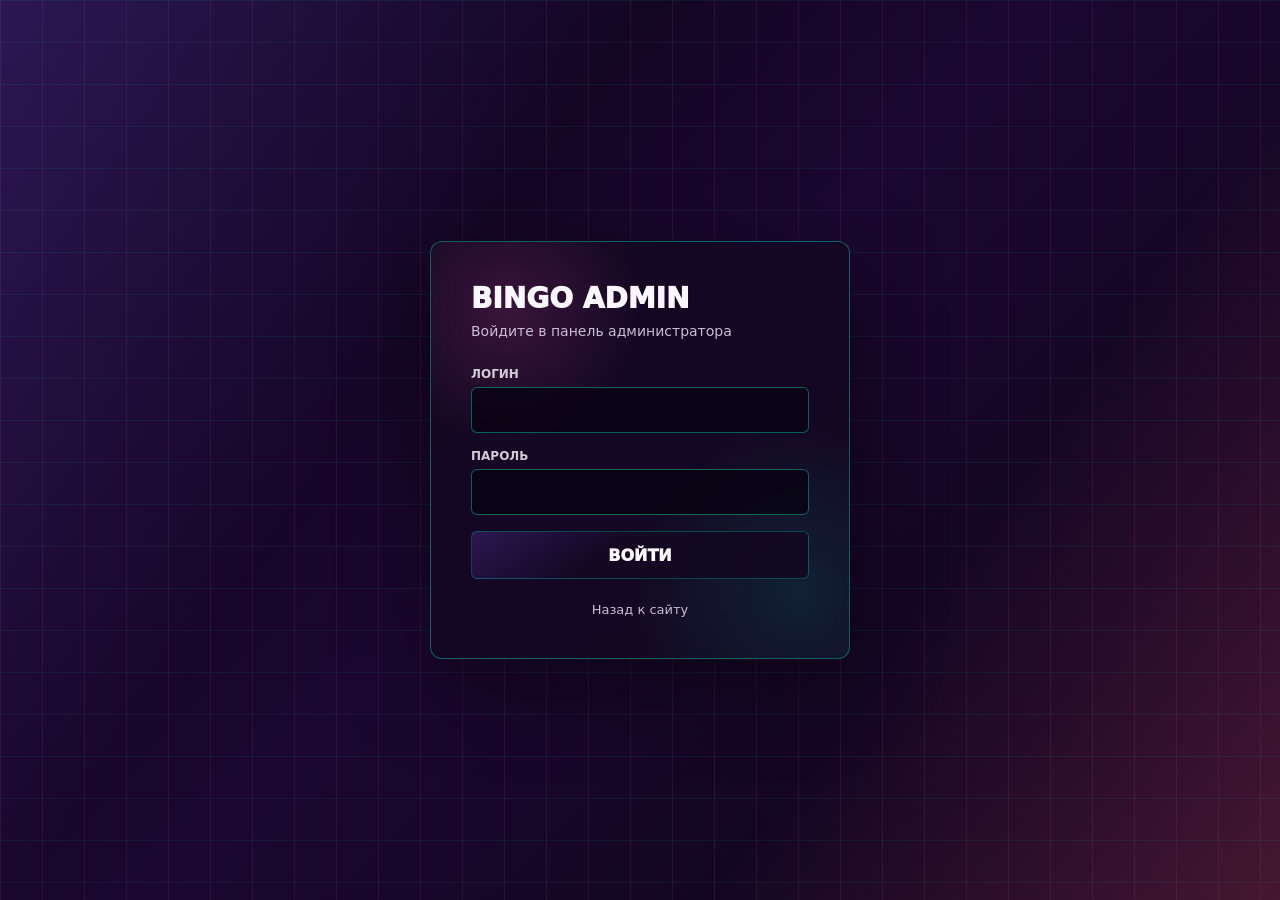
<file: frontend/pages/admin/index.html>
<!doctype html>
<html lang="ru">
  <head>
    <meta charset="UTF-8" />
    <meta name="viewport" content="width=device-width, initial-scale=1.0" />
    <title>BINGO Admin | Панель управления</title>
    <link rel="stylesheet" href="../../css/admin.css" />
  </head>
  <body>
    <div class="admin-layout">
      <aside class="admin-sidebar">
        <div class="admin-brand">
          <div class="admin-brand-icon">B</div>
          <div class="admin-brand-text">BINGO<small>Admin Panel</small></div>
        </div>
        <a class="admin-nav-link" href="./index.html"><span class="admin-nav-icon">&#9632;</span> Дашборд</a>
        <a class="admin-nav-link" href="./users.html"><span class="admin-nav-icon">&#9786;</span> Пользователи</a>
        <a class="admin-nav-link" href="./rooms.html"><span class="admin-nav-icon">&#9733;</span> Комнаты</a>
        <a class="admin-nav-link" href="./games.html"><span class="admin-nav-icon">&#9830;</span> Игры</a>
        <div class="admin-nav-spacer"></div>
        <a class="admin-nav-link" href="../home.html"><span class="admin-nav-icon">&#8592;</span> На сайт</a>
        <button class="admin-nav-logout" id="adminLogout"><span class="admin-nav-icon">&#10005;</span> Выйти</button>
      </aside>

      <main class="admin-main">
        <div class="admin-header">
          <h1>Дашборд <small>Общая статистика системы</small></h1>
          <button class="admin-btn" id="refreshBtn">Обновить</button>
        </div>

        <div class="stats-grid" id="statsGrid">
          <div class="stat-card"><div class="stat-card-label">Загрузка...</div><div class="stat-card-value">-</div></div>
        </div>

        <div class="admin-panel">
          <h3 class="admin-panel-title">Последние комнаты</h3>
          <div id="recentRooms"><div class="admin-empty">Загрузка...</div></div>
        </div>
      </main>
    </div>

    <script src="../../js/admin-common.js"></script>
    <script>
      if (!requireAdmin()) throw new Error("redirect");

      const statsGrid = document.querySelector("#statsGrid");
      const recentRooms = document.querySelector("#recentRooms");

      async function loadDashboard() {
        const [statsRes, roomsRes] = await Promise.all([
          adminFetch("/admin/stats"),
          adminFetch("/admin/rooms?limit=10"),
        ]);
        if (!statsRes || !roomsRes) return;

        const stats = await statsRes.json();
        const rooms = await roomsRes.json();

        statsGrid.innerHTML = `
          <div class="stat-card"><div class="stat-card-label">Пользователи (auth)</div><div class="stat-card-value">${stats.auth_users}</div></div>
          <div class="stat-card"><div class="stat-card-label">Профили</div><div class="stat-card-value is-purple">${stats.user_profiles}</div></div>
          <div class="stat-card"><div class="stat-card-label">Коллекционные карты</div><div class="stat-card-value is-gold">${stats.collected_cards}</div></div>
          <div class="stat-card"><div class="stat-card-label">Всего комнат</div><div class="stat-card-value">${stats.total_rooms}</div></div>
          <div class="stat-card"><div class="stat-card-label">Ожидание</div><div class="stat-card-value is-gold">${stats.waiting_rooms}</div></div>
          <div class="stat-card"><div class="stat-card-label">Активные комнаты</div><div class="stat-card-value is-purple">${stats.active_rooms}</div></div>
          <div class="stat-card"><div class="stat-card-label">Завершённые</div><div class="stat-card-value">${stats.finished_rooms}</div></div>
          <div class="stat-card"><div class="stat-card-label">Активные игры (Redis)</div><div class="stat-card-value is-pink">${stats.active_games}</div></div>
          <div class="stat-card"><div class="stat-card-label">Всего игроков в комнатах</div><div class="stat-card-value">${stats.total_players}</div></div>
        `;

        if (rooms.rooms.length === 0) {
          recentRooms.innerHTML = '<div class="admin-empty">Комнат пока нет</div>';
        } else {
          recentRooms.innerHTML = `
            <table class="admin-table">
              <thead><tr><th>ID</th><th>Название</th><th>Хост</th><th>Статус</th><th>Игроков</th><th>Создана</th></tr></thead>
              <tbody>
                ${rooms.rooms.map(r => `
                  <tr>
                    <td><a href="./room-detail.html?id=${r.id}" style="color: var(--acid); font-weight: 800;">${r.id}</a></td>
                    <td>${r.name}</td>
                    <td class="muted">${r.host_user_id}</td>
                    <td><span class="status-badge is-${r.status}">${r.status}</span></td>
                    <td>${r.player_count}</td>
                    <td class="muted">${r.created_at ? new Date(r.created_at).toLocaleString("ru") : "-"}</td>
                  </tr>
                `).join("")}
              </tbody>
            </table>
          `;
        }
      }

      document.querySelector("#refreshBtn").addEventListener("click", loadDashboard);
      loadDashboard();
    </script>
  </body>
</html>
</file>
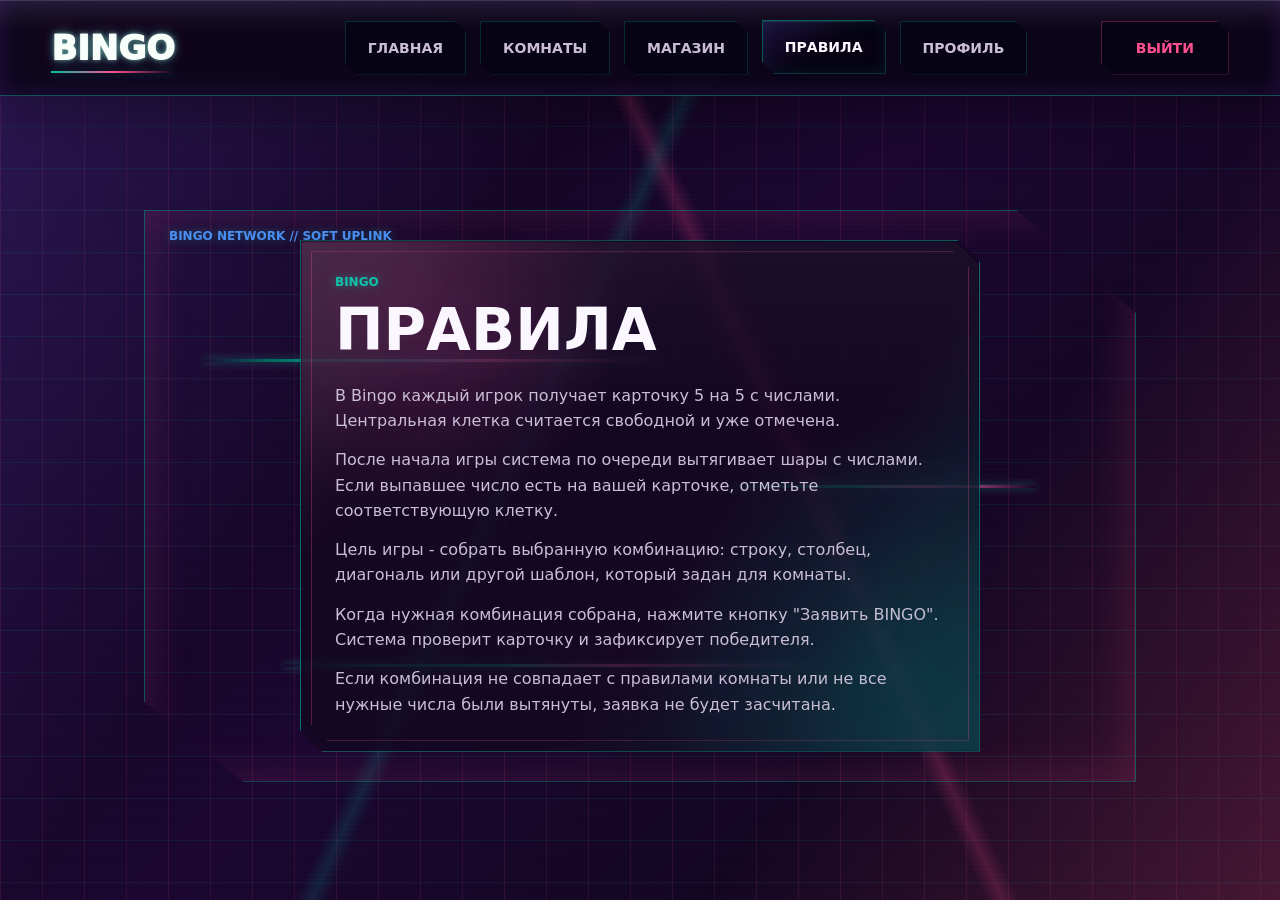
<file: frontend/pages/rules.html>
<!doctype html>
<html lang="ru">
  <head>
    <meta charset="UTF-8" />
    <meta name="viewport" content="width=device-width, initial-scale=1.0" />
    <title>BINGO | Правила</title>
    <link rel="stylesheet" href="../css/styles.css" />
  </head>
  <body>
    <aside class="app-sidebar" aria-label="BINGO navigation">
      <div class="side-brand">
        <span>BINGO</span>
      </div>
      <nav class="side-nav">
        <a class="side-nav-link" href="./home.html">Главная</a>
        <a class="side-nav-link" href="./lobby.html">Комнаты</a>
        <a class="side-nav-link" href="./shop.html">Магазин</a>
        <a class="side-nav-link" href="./rules.html">Правила</a>
        <a class="side-nav-link" href="./profile.html">Профиль</a>
      </nav>
      <button class="side-nav-logout" id="navLogoutButton" type="button">Выйти</button>
    </aside>

    <main class="auth-shell">
      <section class="auth-scene home-scene" aria-label="Правила игры BINGO">
        <div class="signal-panel" aria-hidden="true">
          <span class="signal-line signal-line-a"></span>
          <span class="signal-line signal-line-b"></span>
          <span class="signal-line signal-line-c"></span>
        </div>

        <article class="auth-card rules-card">
          <div class="auth-kicker">BINGO</div>
          <h1 class="auth-title" data-text="Правила">Правила</h1>

          <div class="rules-content">
            <p>
              В Bingo каждый игрок получает карточку 5 на 5 с числами. Центральная клетка считается свободной и уже
              отмечена.
            </p>
            <p>
              После начала игры система по очереди вытягивает шары с числами. Если выпавшее число есть на вашей
              карточке, отметьте соответствующую клетку.
            </p>
            <p>
              Цель игры - собрать выбранную комбинацию: строку, столбец, диагональ или другой шаблон, который задан
              для комнаты.
            </p>
            <p>
              Когда нужная комбинация собрана, нажмите кнопку "Заявить BINGO". Система проверит карточку и зафиксирует
              победителя.
            </p>
            <p>
              Если комбинация не совпадает с правилами комнаты или не все нужные числа были вытянуты, заявка не будет
              засчитана.
            </p>
          </div>
        </article>
      </section>
    </main>

    <script src="../js/nav.js?v=ui-1"></script>
  </body>
</html>
</file>
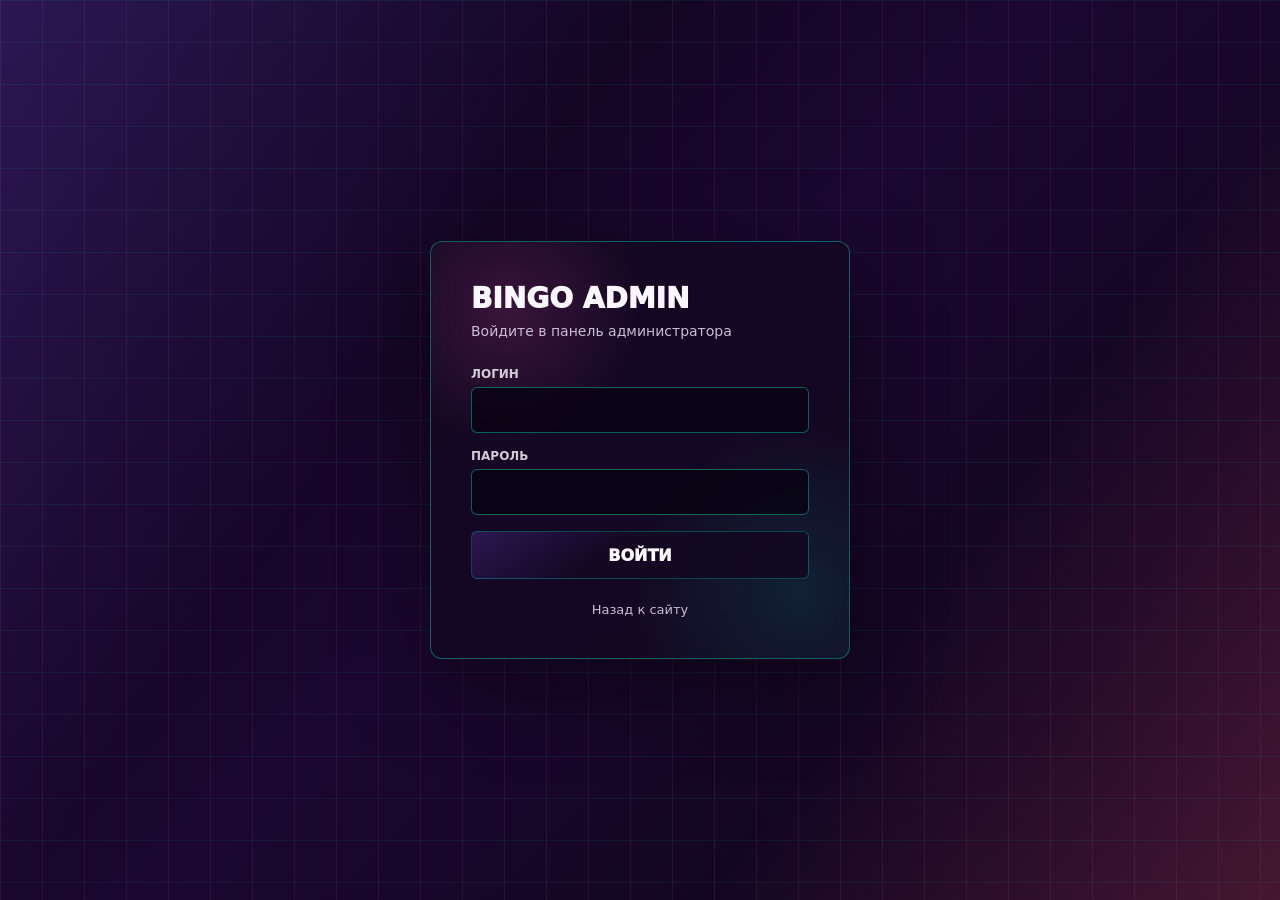
<file: frontend/pages/admin/games.html>
<!doctype html>
<html lang="ru">
  <head>
    <meta charset="UTF-8" />
    <meta name="viewport" content="width=device-width, initial-scale=1.0" />
    <title>BINGO Admin | Активные игры</title>
    <link rel="stylesheet" href="../../css/admin.css" />
  </head>
  <body>
    <div class="admin-layout">
      <aside class="admin-sidebar">
        <div class="admin-brand">
          <div class="admin-brand-icon">B</div>
          <div class="admin-brand-text">BINGO<small>Admin Panel</small></div>
        </div>
        <a class="admin-nav-link" href="./index.html"><span class="admin-nav-icon">&#9632;</span> Дашборд</a>
        <a class="admin-nav-link" href="./users.html"><span class="admin-nav-icon">&#9786;</span> Пользователи</a>
        <a class="admin-nav-link" href="./rooms.html"><span class="admin-nav-icon">&#9733;</span> Комнаты</a>
        <a class="admin-nav-link" href="./games.html"><span class="admin-nav-icon">&#9830;</span> Игры</a>
        <div class="admin-nav-spacer"></div>
        <a class="admin-nav-link" href="../home.html"><span class="admin-nav-icon">&#8592;</span> На сайт</a>
        <button class="admin-nav-logout" id="adminLogout"><span class="admin-nav-icon">&#10005;</span> Выйти</button>
      </aside>

      <main class="admin-main">
        <div class="admin-header">
          <h1>Активные игры <small>Игровые сессии в Redis</small></h1>
          <button class="admin-btn" id="refreshBtn">Обновить</button>
        </div>

        <div class="admin-panel">
          <div id="gamesContent"><div class="admin-empty">Загрузка...</div></div>
        </div>
      </main>
    </div>

    <script src="../../js/admin-common.js"></script>
    <script>
      if (!requireAdmin()) throw new Error("redirect");

      const contentEl = document.querySelector("#gamesContent");

      async function loadGames() {
        const res = await adminFetch("/admin/games");
        if (!res) return;
        const data = await res.json();

        if (data.games.length === 0) {
          contentEl.innerHTML = '<div class="admin-empty">Нет активных игр</div>';
          return;
        }

        contentEl.innerHTML = `
          <table class="admin-table">
            <thead><tr><th>Комната</th><th>Выпало шаров</th><th>Осталось в пуле</th><th>Последний шар</th><th>Игроков</th><th>Начата</th></tr></thead>
            <tbody>
              ${data.games.map(g => `
                <tr>
                  <td><a href="./room-detail.html?id=${g.room_id}" style="color: var(--acid); font-weight: 800;">#${g.room_id}</a></td>
                  <td>${g.drawn_count}</td>
                  <td>${g.pool_remaining}</td>
                  <td style="font-weight: 900; color: var(--acid);">${g.last_ball || "-"}</td>
                  <td>${g.player_count}</td>
                  <td class="muted">${g.started_at ? new Date(g.started_at).toLocaleString("ru") : "-"}</td>
                </tr>
              `).join("")}
            </tbody>
          </table>
        `;
      }

      document.querySelector("#refreshBtn").addEventListener("click", loadGames);
      loadGames();
    </script>
  </body>
</html>
</file>
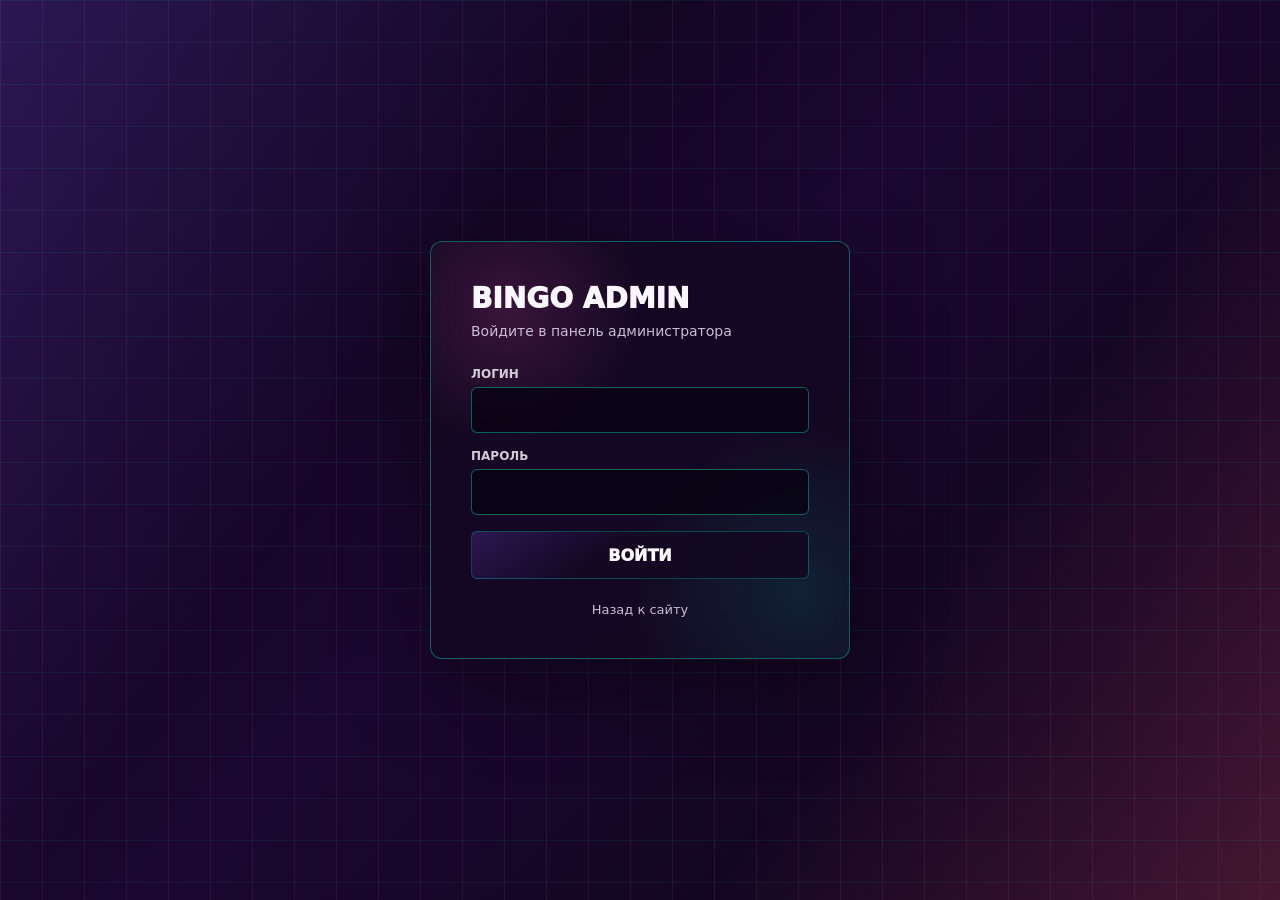
<file: frontend/pages/admin/login.html>
<!doctype html>
<html lang="ru">
  <head>
    <meta charset="UTF-8" />
    <meta name="viewport" content="width=device-width, initial-scale=1.0" />
    <title>BINGO Admin | Вход</title>
    <link rel="stylesheet" href="../../css/admin.css" />
  </head>
  <body>
    <div class="admin-login-shell">
      <div class="admin-login-card">
        <h1 class="admin-login-title">BINGO Admin</h1>
        <p class="admin-login-sub">Войдите в панель администратора</p>
        <div class="admin-error is-hidden" id="loginError"></div>
        <form id="loginForm">
          <div class="admin-field">
            <label for="username">Логин</label>
            <input type="text" id="username" name="username" required autocomplete="username" />
          </div>
          <div class="admin-field">
            <label for="password">Пароль</label>
            <input type="password" id="password" name="password" required autocomplete="current-password" />
          </div>
          <button type="submit" class="admin-login-btn" id="loginBtn">Войти</button>
        </form>
        <div style="margin-top: 20px; text-align: center;">
          <a href="../login.html" style="color: var(--muted); font-size: 13px; text-decoration: none;">Назад к сайту</a>
        </div>
      </div>
    </div>
    <script>
      const form = document.querySelector("#loginForm");
      const errorEl = document.querySelector("#loginError");
      const btn = document.querySelector("#loginBtn");

      if (localStorage.getItem("bingo_admin_token")) {
        window.location.href = "./index.html";
      }

      form.addEventListener("submit", async (e) => {
        e.preventDefault();
        errorEl.classList.add("is-hidden");
        btn.disabled = true;
        btn.textContent = "Вход...";

        try {
          const res = await fetch("/admin/login", {
            method: "POST",
            headers: { "Content-Type": "application/json" },
            body: JSON.stringify({
              username: form.username.value,
              password: form.password.value,
            }),
          });
          const data = await res.json();
          if (!res.ok) {
            throw new Error(data.detail || "Ошибка входа");
          }
          localStorage.setItem("bingo_admin_token", data.access_token);
          window.location.href = "./index.html";
        } catch (err) {
          errorEl.textContent = err.message;
          errorEl.classList.remove("is-hidden");
        } finally {
          btn.disabled = false;
          btn.textContent = "Войти";
        }
      });
    </script>
  </body>
</html>
</file>
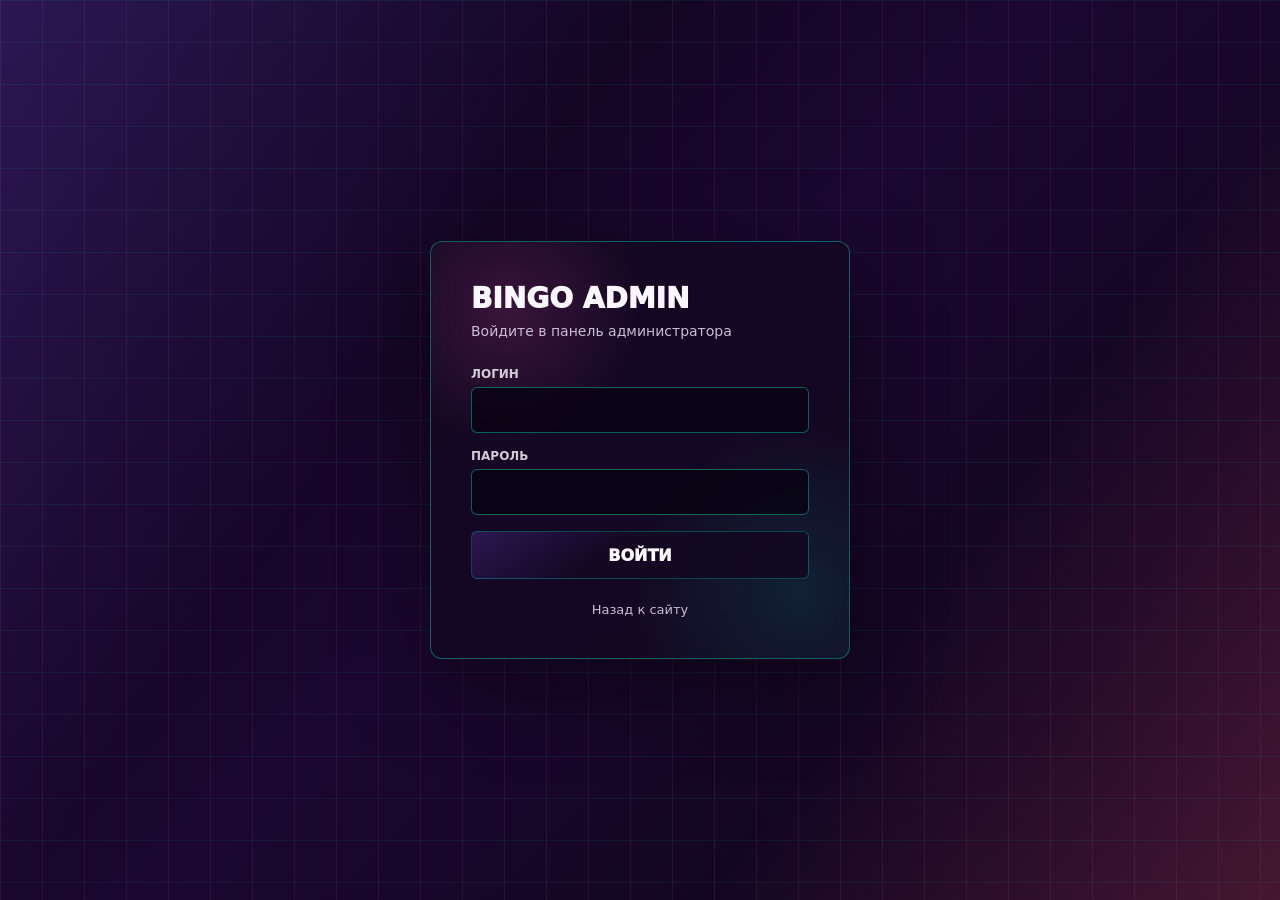
<file: frontend/pages/admin/room-detail.html>
<!doctype html>
<html lang="ru">
  <head>
    <meta charset="UTF-8" />
    <meta name="viewport" content="width=device-width, initial-scale=1.0" />
    <title>BINGO Admin | Детали комнаты</title>
    <link rel="stylesheet" href="../../css/admin.css" />
  </head>
  <body>
    <div class="admin-layout">
      <aside class="admin-sidebar">
        <div class="admin-brand">
          <div class="admin-brand-icon">B</div>
          <div class="admin-brand-text">BINGO<small>Admin Panel</small></div>
        </div>
        <a class="admin-nav-link" href="./index.html"><span class="admin-nav-icon">&#9632;</span> Дашборд</a>
        <a class="admin-nav-link" href="./users.html"><span class="admin-nav-icon">&#9786;</span> Пользователи</a>
        <a class="admin-nav-link" href="./rooms.html"><span class="admin-nav-icon">&#9733;</span> Комнаты</a>
        <a class="admin-nav-link" href="./games.html"><span class="admin-nav-icon">&#9830;</span> Игры</a>
        <div class="admin-nav-spacer"></div>
        <a class="admin-nav-link" href="../home.html"><span class="admin-nav-icon">&#8592;</span> На сайт</a>
        <button class="admin-nav-logout" id="adminLogout"><span class="admin-nav-icon">&#10005;</span> Выйти</button>
      </aside>

      <main class="admin-main">
        <a class="admin-back-link" href="./rooms.html">&larr; Назад к списку комнат</a>
        <div class="admin-header">
          <h1 id="roomTitle">Комната <small id="roomSubtitle"></small></h1>
          <button class="admin-btn is-danger" id="deleteBtn">Удалить комнату</button>
        </div>

        <div id="roomContent"><div class="admin-empty">Загрузка...</div></div>
      </main>
    </div>

    <script src="../../js/admin-common.js"></script>
    <script>
      if (!requireAdmin()) throw new Error("redirect");

      const params = new URLSearchParams(window.location.search);
      const roomId = params.get("id");
      const contentEl = document.querySelector("#roomContent");
      const titleEl = document.querySelector("#roomTitle");
      const subtitleEl = document.querySelector("#roomSubtitle");
      const deleteBtn = document.querySelector("#deleteBtn");

      async function loadRoom() {
        if (!roomId) { contentEl.innerHTML = '<div class="admin-empty">ID комнаты не указан</div>'; return; }

        const res = await adminFetch(`/admin/rooms/${roomId}`);
        if (!res) return;
        if (res.status === 404) { contentEl.innerHTML = '<div class="admin-empty">Комната не найдена</div>'; return; }

        const data = await res.json();
        const room = data.room;
        const players = data.players;
        const game = data.game_state;

        titleEl.innerHTML = `Комната #${room.id} <small>${room.name}</small>`;
        subtitleEl.textContent = room.name;

        let gameHtml = "";
        if (game) {
          gameHtml = `
            <div class="admin-panel" style="margin-top: 20px;">
              <h3 class="admin-panel-title">Состояние игры</h3>
              <div class="admin-detail-grid">
                <div class="admin-detail-item"><div class="admin-detail-label">Активна</div><div class="admin-detail-value is-acid">${game.active ? "Да" : "Нет"}</div></div>
                <div class="admin-detail-item"><div class="admin-detail-label">Выпало шаров</div><div class="admin-detail-value">${game.drawn_count}</div></div>
                <div class="admin-detail-item"><div class="admin-detail-label">Осталось в пуле</div><div class="admin-detail-value">${game.pool_remaining}</div></div>
                <div class="admin-detail-item"><div class="admin-detail-label">Последний шар</div><div class="admin-detail-value is-acid">${game.last_ball || "-"}</div></div>
                <div class="admin-detail-item"><div class="admin-detail-label">Начата</div><div class="admin-detail-value">${game.started_at ? new Date(game.started_at).toLocaleString("ru") : "-"}</div></div>
              </div>
              ${game.drawn_balls.length > 0 ? `
                <div style="margin-top: 16px;">
                  <div class="admin-detail-label">Выпавшие шары</div>
                  <div class="balls-list">
                    ${game.drawn_balls.map((b, i) => `<div class="ball-chip ${i === game.drawn_balls.length - 1 ? 'is-last' : ''}">${b}</div>`).join("")}
                  </div>
                </div>
              ` : ""}
            </div>
          `;
        }

        contentEl.innerHTML = `
          <div class="admin-panel">
            <h3 class="admin-panel-title">Информация</h3>
            <div class="admin-detail-grid">
              <div class="admin-detail-item"><div class="admin-detail-label">ID</div><div class="admin-detail-value">${room.id}</div></div>
              <div class="admin-detail-item"><div class="admin-detail-label">Название</div><div class="admin-detail-value">${room.name}</div></div>
              <div class="admin-detail-item"><div class="admin-detail-label">Хост</div><div class="admin-detail-value">${room.host_user_id}</div></div>
              <div class="admin-detail-item"><div class="admin-detail-label">Статус</div><div class="admin-detail-value"><span class="status-badge is-${room.status}">${room.status}</span></div></div>
              <div class="admin-detail-item"><div class="admin-detail-label">Паттерн победы</div><div class="admin-detail-value is-acid">${room.winning_pattern}</div></div>
              <div class="admin-detail-item"><div class="admin-detail-label">Создана</div><div class="admin-detail-value">${room.created_at ? new Date(room.created_at).toLocaleString("ru") : "-"}</div></div>
            </div>
          </div>

          <div class="admin-panel" style="margin-top: 20px;">
            <h3 class="admin-panel-title">Игроки (${players.length})</h3>
            ${players.length > 0 ? `
              <div class="admin-player-list">
                ${players.map(p => `
                  <div class="admin-player-item">
                    <span class="admin-player-name">${p.display_name}</span>
                    <span class="admin-player-id">ID: ${p.user_id} | ${p.joined_at ? new Date(p.joined_at).toLocaleString("ru") : "-"}</span>
                  </div>
                `).join("")}
              </div>
            ` : '<div class="admin-empty">Игроков нет</div>'}
          </div>

          ${gameHtml}
        `;
      }

      deleteBtn.addEventListener("click", async () => {
        if (!confirm(`Удалить комнату #${roomId}?`)) return;
        const res = await adminFetch(`/admin/rooms/${roomId}`, { method: "DELETE" });
        if (res && res.ok) window.location.href = "./rooms.html";
      });

      loadRoom();
    </script>
  </body>
</html>
</file>
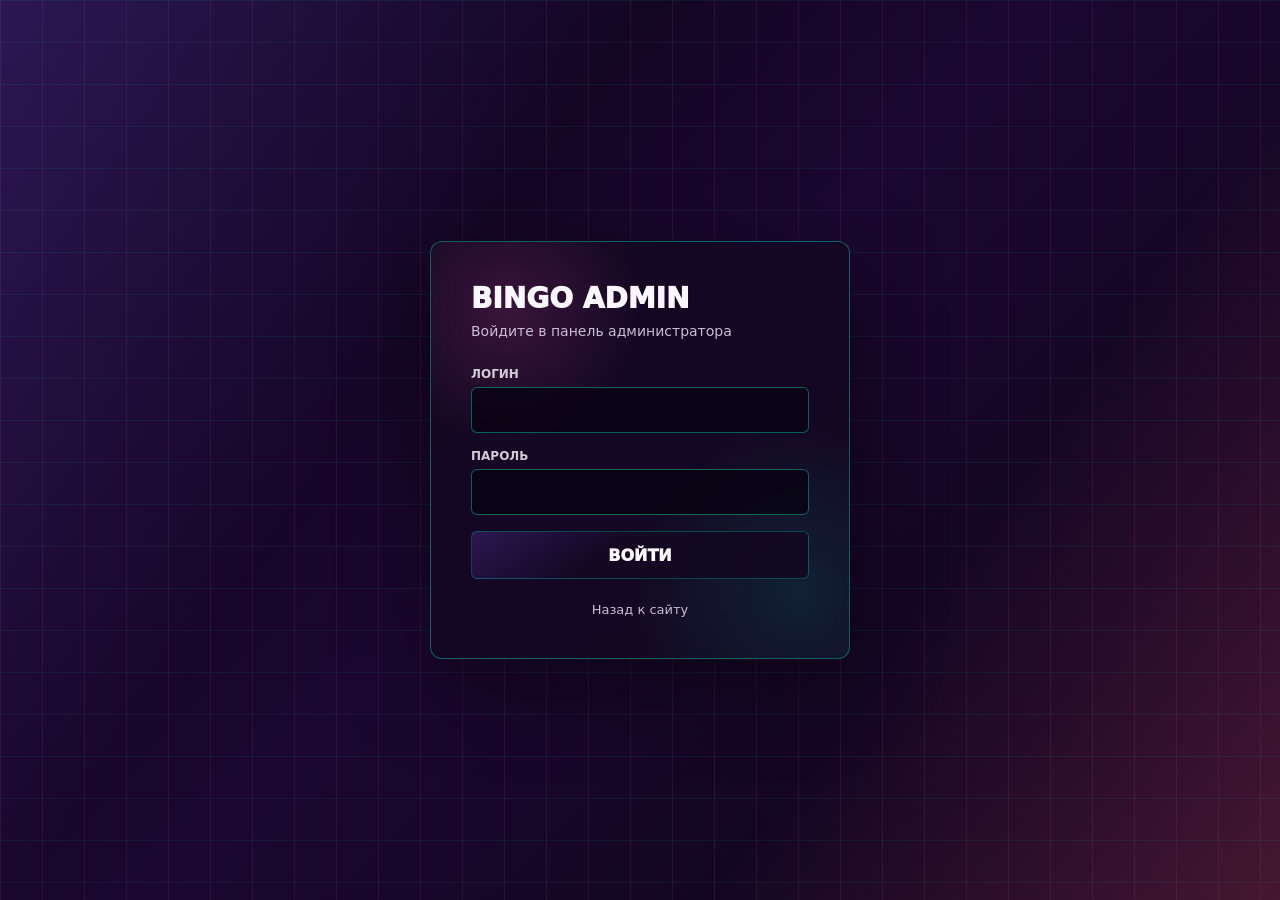
<file: frontend/pages/admin/rooms.html>
<!doctype html>
<html lang="ru">
  <head>
    <meta charset="UTF-8" />
    <meta name="viewport" content="width=device-width, initial-scale=1.0" />
    <title>BINGO Admin | Комнаты</title>
    <link rel="stylesheet" href="../../css/admin.css" />
  </head>
  <body>
    <div class="admin-layout">
      <aside class="admin-sidebar">
        <div class="admin-brand">
          <div class="admin-brand-icon">B</div>
          <div class="admin-brand-text">BINGO<small>Admin Panel</small></div>
        </div>
        <a class="admin-nav-link" href="./index.html"><span class="admin-nav-icon">&#9632;</span> Дашборд</a>
        <a class="admin-nav-link" href="./users.html"><span class="admin-nav-icon">&#9786;</span> Пользователи</a>
        <a class="admin-nav-link" href="./rooms.html"><span class="admin-nav-icon">&#9733;</span> Комнаты</a>
        <a class="admin-nav-link" href="./games.html"><span class="admin-nav-icon">&#9830;</span> Игры</a>
        <div class="admin-nav-spacer"></div>
        <a class="admin-nav-link" href="../home.html"><span class="admin-nav-icon">&#8592;</span> На сайт</a>
        <button class="admin-nav-logout" id="adminLogout"><span class="admin-nav-icon">&#10005;</span> Выйти</button>
      </aside>

      <main class="admin-main">
        <div class="admin-header">
          <h1>Комнаты <small>Управление игровыми комнатами</small></h1>
        </div>

        <div class="admin-panel">
          <div class="admin-toolbar">
            <select class="admin-select" id="statusFilter">
              <option value="">Все статусы</option>
              <option value="waiting">Ожидание</option>
              <option value="active">Активные</option>
              <option value="finished">Завершённые</option>
            </select>
            <button class="admin-btn" id="filterBtn">Фильтровать</button>
          </div>
          <div id="roomsTable"><div class="admin-empty">Загрузка...</div></div>
          <div class="admin-pagination" id="pagination"></div>
        </div>
      </main>
    </div>

    <script src="../../js/admin-common.js"></script>
    <script>
      if (!requireAdmin()) throw new Error("redirect");

      const tableEl = document.querySelector("#roomsTable");
      const paginationEl = document.querySelector("#pagination");
      const statusFilter = document.querySelector("#statusFilter");
      const filterBtn = document.querySelector("#filterBtn");
      let currentPage = 0;
      const pageSize = 20;

      async function loadRooms(page = 0) {
        currentPage = page;
        const status = statusFilter.value;
        const params = new URLSearchParams({ limit: pageSize, offset: page * pageSize });
        if (status) params.set("status_filter", status);

        const res = await adminFetch(`/admin/rooms?${params}`);
        if (!res) return;
        const data = await res.json();

        if (data.rooms.length === 0) {
          tableEl.innerHTML = '<div class="admin-empty">Комнаты не найдены</div>';
          paginationEl.innerHTML = "";
          return;
        }

        tableEl.innerHTML = `
          <table class="admin-table">
            <thead><tr><th>ID</th><th>Название</th><th>Хост</th><th>Статус</th><th>Паттерн</th><th>Игроков</th><th>Создана</th><th></th></tr></thead>
            <tbody>
              ${data.rooms.map(r => `
                <tr>
                  <td><a href="./room-detail.html?id=${r.id}" style="color: var(--acid); font-weight: 800;">${r.id}</a></td>
                  <td style="font-weight: 800;">${r.name}</td>
                  <td class="muted">${r.host_user_id}</td>
                  <td><span class="status-badge is-${r.status}">${r.status}</span></td>
                  <td class="muted">${r.winning_pattern}</td>
                  <td>${r.player_count}</td>
                  <td class="muted">${r.created_at ? new Date(r.created_at).toLocaleString("ru") : "-"}</td>
                  <td>
                    <button class="admin-btn is-danger" onclick="deleteRoom(${r.id})" title="Удалить">&#10005;</button>
                  </td>
                </tr>
              `).join("")}
            </tbody>
          </table>
        `;

        const totalPages = Math.ceil(data.total / pageSize);
        paginationEl.innerHTML = `
          <div class="admin-pagination-info">Показано ${page * pageSize + 1}-${Math.min((page + 1) * pageSize, data.total)} из ${data.total}</div>
          <div class="admin-pagination-buttons">
            <button class="admin-btn" ${page === 0 ? "disabled" : ""} onclick="loadRooms(${page - 1})">Назад</button>
            <button class="admin-btn" ${page >= totalPages - 1 ? "disabled" : ""} onclick="loadRooms(${page + 1})">Далее</button>
          </div>
        `;
      }

      async function deleteRoom(id) {
        if (!confirm(`Удалить комнату #${id}?`)) return;
        const res = await adminFetch(`/admin/rooms/${id}`, { method: "DELETE" });
        if (res && res.ok) loadRooms(currentPage);
      }

      filterBtn.addEventListener("click", () => loadRooms(0));
      loadRooms();
    </script>
  </body>
</html>
</file>
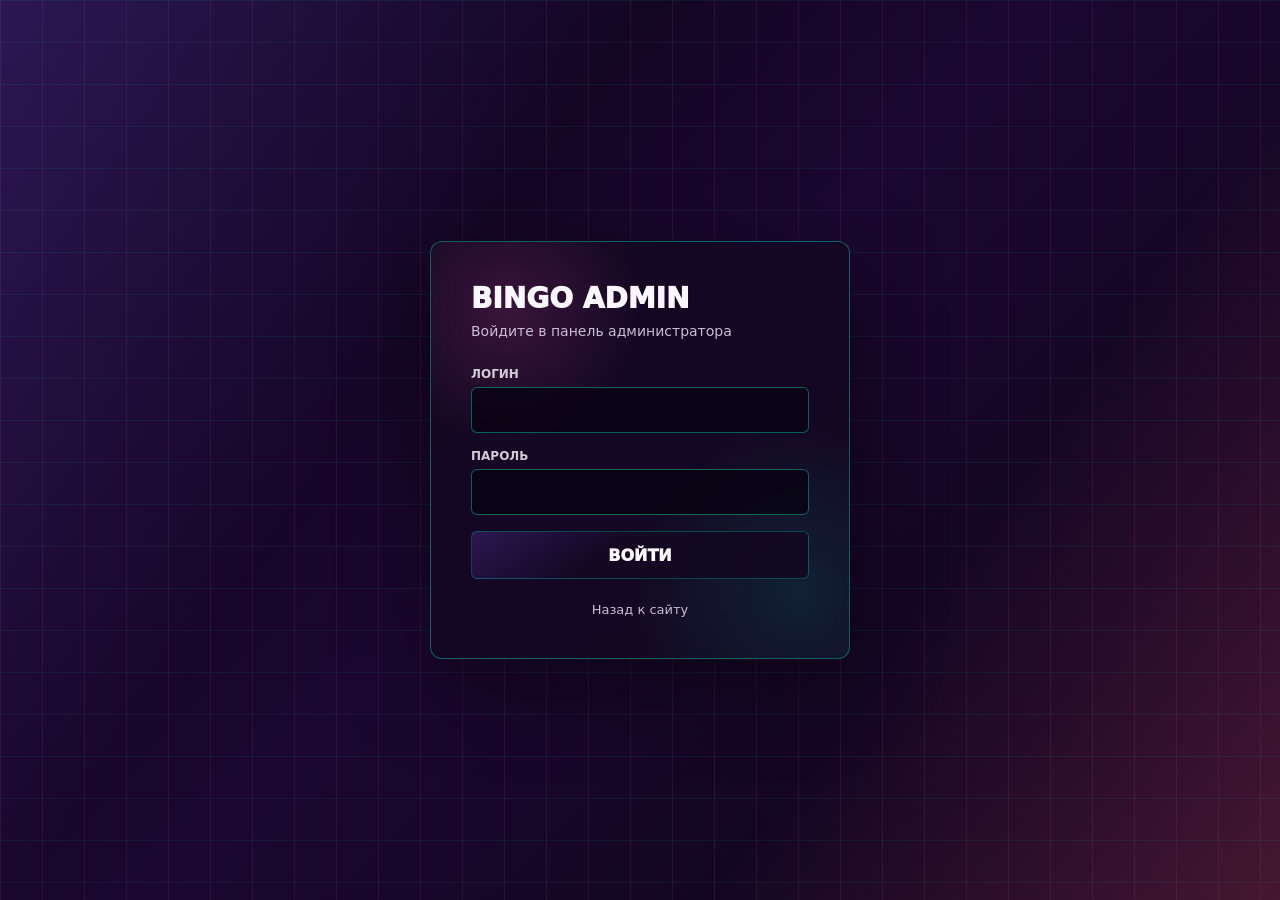
<file: frontend/pages/admin/users.html>
<!doctype html>
<html lang="ru">
  <head>
    <meta charset="UTF-8" />
    <meta name="viewport" content="width=device-width, initial-scale=1.0" />
    <title>BINGO Admin | Пользователи</title>
    <link rel="stylesheet" href="../../css/admin.css" />
  </head>
  <body>
    <div class="admin-layout">
      <aside class="admin-sidebar">
        <div class="admin-brand">
          <div class="admin-brand-icon">B</div>
          <div class="admin-brand-text">BINGO<small>Admin Panel</small></div>
        </div>
        <a class="admin-nav-link" href="./index.html"><span class="admin-nav-icon">&#9632;</span> Дашборд</a>
        <a class="admin-nav-link" href="./users.html"><span class="admin-nav-icon">&#9786;</span> Пользователи</a>
        <a class="admin-nav-link" href="./rooms.html"><span class="admin-nav-icon">&#9733;</span> Комнаты</a>
        <a class="admin-nav-link" href="./games.html"><span class="admin-nav-icon">&#9830;</span> Игры</a>
        <div class="admin-nav-spacer"></div>
        <a class="admin-nav-link" href="../home.html"><span class="admin-nav-icon">&#8592;</span> На сайт</a>
        <button class="admin-nav-logout" id="adminLogout"><span class="admin-nav-icon">&#10005;</span> Выйти</button>
      </aside>

      <main class="admin-main">
        <div class="admin-header">
          <h1>Пользователи <small>Управление пользователями системы</small></h1>
        </div>

        <div class="admin-panel">
          <div class="admin-toolbar">
            <input class="admin-search" type="text" id="searchInput" placeholder="Поиск по имени или email..." />
            <button class="admin-btn" id="searchBtn">Найти</button>
          </div>
          <div id="usersTable"><div class="admin-empty">Загрузка...</div></div>
          <div class="admin-pagination" id="pagination"></div>
        </div>
      </main>
    </div>

    <div class="admin-modal-backdrop is-hidden" id="balanceModal">
      <div class="admin-modal-panel">
        <div class="admin-modal-header">
          <h2>Выдать баланс</h2>
          <button class="admin-modal-close" id="closeBalanceModal">&times;</button>
        </div>
        <p style="color: var(--muted); margin: 0 0 12px; font-size: 14px;">
          Пользователь: <strong id="balanceUserName" style="color: var(--text);"></strong>
        </p>
        <p style="color: var(--muted); margin: 0 0 16px; font-size: 13px;">
          Текущий баланс: <strong id="balanceCurrentVal" style="color: var(--acid);"></strong>
        </p>
        <div class="admin-field">
          <label>Новый баланс</label>
          <input type="number" id="balanceAmountInput" min="0" step="0.01" placeholder="Введите сумму..." />
        </div>
        <div class="admin-error is-hidden" id="balanceError"></div>
        <div style="display: flex; gap: 10px; margin-top: 16px;">
          <button class="admin-btn" style="flex: 1;" id="saveBalanceBtn">Сохранить</button>
          <button class="admin-btn is-danger" id="cancelBalanceBtn">Отмена</button>
        </div>
      </div>
    </div>

    <script src="../../js/admin-common.js"></script>
    <script>
      if (!requireAdmin()) throw new Error("redirect");

      const tableEl = document.querySelector("#usersTable");
      const paginationEl = document.querySelector("#pagination");
      const searchInput = document.querySelector("#searchInput");
      const searchBtn = document.querySelector("#searchBtn");
      let currentPage = 0;
      const pageSize = 20;

      const balanceModal = document.querySelector("#balanceModal");
      const balanceUserName = document.querySelector("#balanceUserName");
      const balanceCurrentVal = document.querySelector("#balanceCurrentVal");
      const balanceAmountInput = document.querySelector("#balanceAmountInput");
      const balanceError = document.querySelector("#balanceError");
      const saveBalanceBtn = document.querySelector("#saveBalanceBtn");
      const closeBalanceModal = document.querySelector("#closeBalanceModal");
      const cancelBalanceBtn = document.querySelector("#cancelBalanceBtn");
      let currentBalanceUserId = null;

      function openBalanceModal(userId, username, currentBalance) {
        currentBalanceUserId = userId;
        balanceUserName.textContent = username + " (ID: " + userId + ")";
        balanceCurrentVal.textContent = String(currentBalance);
        balanceAmountInput.value = String(currentBalance);
        balanceError.classList.add("is-hidden");
        balanceModal.classList.remove("is-hidden");
        balanceAmountInput.focus();
      }

      function closeBalanceModalFn() {
        balanceModal.classList.add("is-hidden");
        currentBalanceUserId = null;
      }

      closeBalanceModal.addEventListener("click", closeBalanceModalFn);
      cancelBalanceBtn.addEventListener("click", closeBalanceModalFn);
      balanceModal.addEventListener("click", function(e) {
        if (e.target === balanceModal) closeBalanceModalFn();
      });

      saveBalanceBtn.addEventListener("click", async function() {
        if (!currentBalanceUserId) return;
        var amount = parseFloat(balanceAmountInput.value);
        if (isNaN(amount) || amount < 0) {
          balanceError.textContent = "Введите корректную сумму";
          balanceError.classList.remove("is-hidden");
          return;
        }

        saveBalanceBtn.disabled = true;
        saveBalanceBtn.textContent = "Сохранение...";
        balanceError.classList.add("is-hidden");

        try {
          var res = await adminFetch("/admin/users/" + currentBalanceUserId + "/balance", {
            method: "POST",
            body: { amount: amount },
          });
          if (!res) return;
          var data = await res.json();
          if (!res.ok) {
            var msg = (typeof data.detail === "string") ? data.detail : "Ошибка обновления баланса";
            throw new Error(msg);
          }
          closeBalanceModalFn();
          loadUsers(currentPage);
        } catch (err) {
          balanceError.textContent = err.message || "Неизвестная ошибка";
          balanceError.classList.remove("is-hidden");
        } finally {
          saveBalanceBtn.disabled = false;
          saveBalanceBtn.textContent = "Сохранить";
        }
      });

      async function loadUsers(page) {
        if (page === undefined) page = 0;
        currentPage = page;
        var search = searchInput.value.trim();
        var params = new URLSearchParams({ limit: pageSize, offset: page * pageSize });
        if (search) params.set("search", search);

        var res = await adminFetch("/admin/users?" + params);
        if (!res) return;
        var data = await res.json();

        if (data.users.length === 0) {
          tableEl.innerHTML = '<div class="admin-empty">Пользователи не найдены</div>';
          paginationEl.innerHTML = "";
          return;
        }

        var rows = "";
        for (var i = 0; i < data.users.length; i++) {
          var u = data.users[i];
          var bal = (u.user_balance !== null && u.user_balance !== undefined) ? u.user_balance : u.auth_balance;
          var safeName = u.username.replace(/'/g, "\\'").replace(/"/g, '\\"');
          rows += '<tr>' +
            '<td style="font-weight:800;">' + u.id + '</td>' +
            '<td style="font-weight:800;">' + u.username + '</td>' +
            '<td class="muted">' + u.email + '</td>' +
            '<td>' + u.auth_balance + '</td>' +
            '<td>' + (u.user_balance !== null ? u.user_balance : '<span class="muted">-</span>') + '</td>' +
            '<td>' + u.cards_count + '</td>' +
            '<td class="muted">' + (u.created_at ? new Date(u.created_at).toLocaleString("ru") : "-") + '</td>' +
            '<td><button class="admin-btn" onclick="openBalanceModal(' + u.id + ',\'' + safeName + '\',' + bal + ')">Баланс</button></td>' +
            '</tr>';
        }

        tableEl.innerHTML =
          '<table class="admin-table">' +
            '<thead><tr><th>ID</th><th>Username</th><th>Email</th><th>Баланс (auth)</th><th>Баланс (user)</th><th>Карт</th><th>Регистрация</th><th></th></tr></thead>' +
            '<tbody>' + rows + '</tbody>' +
          '</table>';

        var totalPages = Math.ceil(data.total / pageSize);
        paginationEl.innerHTML =
          '<div class="admin-pagination-info">Показано ' + (page * pageSize + 1) + '-' + Math.min((page + 1) * pageSize, data.total) + ' из ' + data.total + '</div>' +
          '<div class="admin-pagination-buttons">' +
            '<button class="admin-btn" ' + (page === 0 ? "disabled" : "") + ' onclick="loadUsers(' + (page - 1) + ')">Назад</button>' +
            '<button class="admin-btn" ' + (page >= totalPages - 1 ? "disabled" : "") + ' onclick="loadUsers(' + (page + 1) + ')">Далее</button>' +
          '</div>';
      }

      searchBtn.addEventListener("click", function() { loadUsers(0); });
      searchInput.addEventListener("keydown", function(e) { if (e.key === "Enter") loadUsers(0); });

      window.openBalanceModal = openBalanceModal;
      window.loadUsers = loadUsers;

      loadUsers();
    </script>
  </body>
</html>
</file>
<file: frontend/css/admin.css>
:root {
  --void: #080312;
  --deep: #220838;
  --deep-soft: #32144e;
  --purple: #8a4dff;
  --acid: #00bfa5;
  --red: #ff4f8f;
  --gold: #ffb84d;
  --cyan: #008f7a;
  --pink: #ff5dbd;
  --text: #fbf7ff;
  --muted: #cabed6;
  --panel: rgba(20, 8, 34, 0.82);
  --panel-soft: rgba(34, 18, 51, 0.74);
  --line: rgba(0, 191, 165, 0.42);
  --shadow: 0 24px 90px rgba(0, 0, 0, 0.42);
  --radius: 8px;
}

* { box-sizing: border-box; }

html { min-height: 100%; background: var(--void); }

body {
  min-height: 100vh;
  margin: 0;
  color: var(--text);
  font-family: Inter, ui-sans-serif, system-ui, -apple-system, sans-serif;
  background:
    linear-gradient(rgba(0, 191, 165, 0.09) 1px, transparent 1px),
    linear-gradient(90deg, rgba(255, 79, 143, 0.1) 1px, transparent 1px),
    linear-gradient(125deg, rgba(138, 77, 255, 0.28), transparent 34%),
    linear-gradient(305deg, rgba(255, 79, 143, 0.24), transparent 30%),
    linear-gradient(135deg, #080312 0%, #1b0730 48%, #0b0515 100%);
  background-size: 42px 42px, 42px 42px, auto, auto, auto;
}

a { color: inherit; }
button, input, select { font: inherit; }

.admin-layout {
  display: grid;
  grid-template-columns: 240px 1fr;
  min-height: 100vh;
}

.admin-sidebar {
  position: sticky;
  top: 0;
  height: 100vh;
  display: flex;
  flex-direction: column;
  gap: 8px;
  padding: 24px 16px;
  background:
    linear-gradient(180deg, rgba(255, 255, 255, 0.05), transparent 34%),
    rgba(12, 5, 24, 0.95);
  border-right: 1px solid rgba(0, 191, 165, 0.34);
  backdrop-filter: blur(18px);
  overflow-y: auto;
}

.admin-brand {
  display: flex;
  align-items: center;
  gap: 10px;
  padding: 8px 4px 20px;
  border-bottom: 1px solid rgba(0, 191, 165, 0.24);
  margin-bottom: 12px;
}

.admin-brand-icon {
  width: 36px;
  height: 36px;
  display: grid;
  place-items: center;
  background: linear-gradient(135deg, var(--acid), var(--purple));
  border-radius: 8px;
  font-size: 18px;
  font-weight: 950;
}

.admin-brand-text {
  font-size: 16px;
  font-weight: 950;
  text-transform: uppercase;
  letter-spacing: 0.5px;
}

.admin-brand-text small {
  display: block;
  font-size: 10px;
  font-weight: 700;
  color: var(--acid);
  text-transform: uppercase;
  letter-spacing: 1px;
}

.admin-nav-link {
  display: flex;
  align-items: center;
  gap: 10px;
  padding: 10px 12px;
  color: var(--muted);
  font-size: 13px;
  font-weight: 800;
  text-decoration: none;
  text-transform: uppercase;
  border-radius: 6px;
  border: 1px solid transparent;
  transition: all 160ms ease;
}

.admin-nav-link:hover,
.admin-nav-link.is-active {
  color: var(--text);
  background: rgba(0, 191, 165, 0.08);
  border-color: rgba(0, 191, 165, 0.24);
}

.admin-nav-link.is-active {
  border-color: rgba(0, 191, 165, 0.42);
  background: rgba(0, 191, 165, 0.12);
}

.admin-nav-icon {
  width: 20px;
  text-align: center;
  font-size: 15px;
}

.admin-nav-spacer { flex: 1; }

.admin-nav-logout {
  display: flex;
  align-items: center;
  gap: 10px;
  padding: 10px 12px;
  color: var(--red);
  font-size: 13px;
  font-weight: 800;
  text-transform: uppercase;
  background: none;
  border: 1px solid rgba(255, 79, 143, 0.24);
  border-radius: 6px;
  cursor: pointer;
  transition: all 160ms ease;
}

.admin-nav-logout:hover {
  background: rgba(255, 79, 143, 0.08);
  border-color: rgba(255, 79, 143, 0.42);
}

.admin-main {
  padding: 32px 40px;
  overflow-x: hidden;
}

.admin-header {
  display: flex;
  justify-content: space-between;
  align-items: center;
  margin-bottom: 28px;
}

.admin-header h1 {
  margin: 0;
  font-size: 28px;
  font-weight: 950;
  text-transform: uppercase;
}

.admin-header h1 small {
  display: block;
  font-size: 12px;
  font-weight: 700;
  color: var(--acid);
  text-transform: uppercase;
  letter-spacing: 1px;
  margin-top: 4px;
}

.stats-grid {
  display: grid;
  grid-template-columns: repeat(auto-fill, minmax(200px, 1fr));
  gap: 16px;
  margin-bottom: 32px;
}

.stat-card {
  padding: 20px;
  background:
    radial-gradient(circle at 20% 20%, rgba(138, 77, 255, 0.1), transparent 40%),
    rgba(7, 4, 13, 0.72);
  border: 1px solid rgba(0, 191, 165, 0.3);
  border-radius: 8px;
}

.stat-card-label {
  color: var(--muted);
  font-size: 11px;
  font-weight: 800;
  text-transform: uppercase;
  letter-spacing: 0.5px;
}

.stat-card-value {
  margin-top: 8px;
  color: var(--acid);
  font-size: 32px;
  font-weight: 950;
  line-height: 1;
  text-shadow: 0 0 8px rgba(0, 191, 165, 0.3);
}

.stat-card-value.is-purple { color: var(--purple); text-shadow: 0 0 8px rgba(138, 77, 255, 0.3); }
.stat-card-value.is-pink { color: var(--red); text-shadow: 0 0 8px rgba(255, 79, 143, 0.3); }
.stat-card-value.is-gold { color: var(--gold); text-shadow: 0 0 8px rgba(255, 184, 77, 0.3); }

.admin-panel {
  padding: 24px;
  background:
    radial-gradient(circle at 18% 16%, rgba(255, 93, 189, 0.08), transparent 28%),
    radial-gradient(circle at 88% 84%, rgba(0, 191, 165, 0.06), transparent 34%),
    var(--panel);
  border: 1px solid rgba(0, 191, 165, 0.34);
  border-radius: 8px;
  backdrop-filter: blur(18px);
}

.admin-panel + .admin-panel { margin-top: 20px; }

.admin-panel-title {
  margin: 0 0 16px;
  color: var(--acid);
  font-size: 14px;
  font-weight: 900;
  text-transform: uppercase;
  letter-spacing: 0.5px;
}

.admin-toolbar {
  display: flex;
  gap: 12px;
  align-items: center;
  margin-bottom: 16px;
  flex-wrap: wrap;
}

.admin-search {
  flex: 1;
  min-width: 200px;
  min-height: 40px;
  padding: 0 14px;
  color: var(--text);
  background: rgba(8, 3, 18, 0.78);
  border: 1px solid rgba(0, 191, 165, 0.4);
  border-radius: 6px;
  outline: 0;
}

.admin-search:focus {
  border-color: var(--acid);
  box-shadow: 0 0 0 2px rgba(0, 191, 165, 0.16);
}

.admin-search::placeholder { color: rgba(202, 190, 214, 0.5); }

.admin-select {
  min-height: 40px;
  padding: 0 12px;
  color: var(--text);
  background: rgba(8, 3, 18, 0.78);
  border: 1px solid rgba(0, 191, 165, 0.4);
  border-radius: 6px;
  outline: 0;
  cursor: pointer;
}

.admin-select option { background: #080312; }

.admin-btn {
  display: inline-flex;
  align-items: center;
  justify-content: center;
  gap: 6px;
  min-height: 40px;
  padding: 0 18px;
  color: var(--text);
  font-size: 12px;
  font-weight: 900;
  text-transform: uppercase;
  text-decoration: none;
  background: rgba(20, 8, 34, 0.88);
  border: 1px solid rgba(0, 191, 165, 0.34);
  border-radius: 6px;
  cursor: pointer;
  transition: all 160ms ease;
}

.admin-btn:hover {
  border-color: rgba(0, 191, 165, 0.56);
  background: rgba(0, 191, 165, 0.08);
}

.admin-btn.is-danger {
  color: var(--red);
  border-color: rgba(255, 79, 143, 0.34);
}

.admin-btn.is-danger:hover {
  border-color: rgba(255, 79, 143, 0.56);
  background: rgba(255, 79, 143, 0.08);
}

.admin-btn:disabled {
  opacity: 0.5;
  cursor: not-allowed;
}

.admin-table {
  width: 100%;
  border-collapse: collapse;
}

.admin-table th {
  padding: 10px 12px;
  color: var(--acid);
  font-size: 11px;
  font-weight: 800;
  text-transform: uppercase;
  text-align: left;
  border-bottom: 1px solid rgba(0, 191, 165, 0.24);
}

.admin-table td {
  padding: 10px 12px;
  font-size: 13px;
  border-bottom: 1px solid rgba(0, 191, 165, 0.12);
  vertical-align: middle;
}

.admin-table tr:hover td {
  background: rgba(0, 191, 165, 0.04);
}

.admin-table .muted { color: var(--muted); }

.status-badge {
  display: inline-block;
  padding: 3px 10px;
  font-size: 11px;
  font-weight: 800;
  text-transform: uppercase;
  border-radius: 999px;
}

.status-badge.is-waiting {
  color: var(--gold);
  background: rgba(255, 184, 77, 0.12);
  border: 1px solid rgba(255, 184, 77, 0.3);
}

.status-badge.is-active {
  color: var(--acid);
  background: rgba(0, 191, 165, 0.12);
  border: 1px solid rgba(0, 191, 165, 0.3);
}

.status-badge.is-finished {
  color: var(--muted);
  background: rgba(202, 190, 214, 0.08);
  border: 1px solid rgba(202, 190, 214, 0.2);
}

.admin-empty {
  padding: 40px;
  text-align: center;
  color: var(--muted);
  font-size: 14px;
}

.admin-pagination {
  display: flex;
  justify-content: space-between;
  align-items: center;
  margin-top: 16px;
  padding-top: 16px;
  border-top: 1px solid rgba(0, 191, 165, 0.16);
}

.admin-pagination-info {
  color: var(--muted);
  font-size: 13px;
}

.admin-pagination-buttons {
  display: flex;
  gap: 8px;
}

.admin-login-shell {
  display: grid;
  place-items: center;
  min-height: 100vh;
  padding: 20px;
}

.admin-login-card {
  width: min(100%, 420px);
  padding: 40px;
  background:
    radial-gradient(circle at 18% 16%, rgba(255, 93, 189, 0.16), transparent 28%),
    radial-gradient(circle at 88% 84%, rgba(0, 191, 165, 0.14), transparent 34%),
    var(--panel);
  border: 1px solid rgba(0, 191, 165, 0.48);
  border-radius: 12px;
  backdrop-filter: blur(18px);
  box-shadow: var(--shadow);
}

.admin-login-title {
  margin: 0 0 8px;
  font-size: 28px;
  font-weight: 950;
  text-transform: uppercase;
}

.admin-login-sub {
  margin: 0 0 28px;
  color: var(--muted);
  font-size: 14px;
}

.admin-field {
  display: grid;
  gap: 6px;
  margin-bottom: 16px;
}

.admin-field label {
  color: rgba(251, 247, 255, 0.82);
  font-size: 12px;
  font-weight: 800;
  text-transform: uppercase;
}

.admin-field input {
  width: 100%;
  min-height: 46px;
  padding: 0 14px;
  color: var(--text);
  background: rgba(8, 3, 18, 0.78);
  border: 1px solid rgba(0, 191, 165, 0.5);
  border-radius: 6px;
  outline: 0;
}

.admin-field input:focus {
  border-color: var(--acid);
  box-shadow: 0 0 0 2px rgba(0, 191, 165, 0.16);
}

.admin-error {
  padding: 10px 14px;
  margin-bottom: 16px;
  color: var(--red);
  font-size: 13px;
  font-weight: 700;
  background: rgba(255, 79, 143, 0.08);
  border: 1px solid rgba(255, 79, 143, 0.24);
  border-radius: 6px;
}

.admin-login-btn {
  width: 100%;
  min-height: 48px;
  color: var(--text);
  font-weight: 950;
  text-transform: uppercase;
  background: linear-gradient(145deg, rgba(138, 77, 255, 0.22), transparent 42%), rgba(20, 8, 34, 0.88);
  border: 1px solid rgba(0, 191, 165, 0.34);
  border-radius: 6px;
  cursor: pointer;
  transition: all 160ms ease;
}

.admin-login-btn:hover {
  border-color: rgba(0, 191, 165, 0.56);
  transform: translateY(-1px);
}

.admin-login-btn:disabled {
  opacity: 0.5;
  cursor: not-allowed;
  transform: none;
}

.admin-back-link {
  display: inline-flex;
  align-items: center;
  gap: 6px;
  color: var(--muted);
  font-size: 13px;
  text-decoration: none;
  margin-bottom: 16px;
}

.admin-back-link:hover { color: var(--acid); }

.admin-detail-grid {
  display: grid;
  grid-template-columns: 1fr 1fr;
  gap: 16px;
}

.admin-detail-item {
  padding: 14px;
  background: rgba(7, 4, 13, 0.5);
  border: 1px solid rgba(0, 191, 165, 0.2);
  border-radius: 6px;
}

.admin-detail-label {
  color: var(--muted);
  font-size: 11px;
  font-weight: 800;
  text-transform: uppercase;
}

.admin-detail-value {
  margin-top: 6px;
  font-size: 16px;
  font-weight: 800;
}

.admin-detail-value.is-acid { color: var(--acid); }

.admin-player-list {
  display: grid;
  gap: 8px;
  margin-top: 12px;
}

.admin-player-item {
  display: flex;
  justify-content: space-between;
  align-items: center;
  padding: 10px 14px;
  background: rgba(7, 4, 13, 0.5);
  border: 1px solid rgba(0, 191, 165, 0.2);
  border-radius: 6px;
  font-size: 13px;
}

.admin-player-name { font-weight: 800; }
.admin-player-id { color: var(--muted); font-size: 12px; }

.balls-list {
  display: flex;
  flex-wrap: wrap;
  gap: 6px;
  margin-top: 8px;
}

.ball-chip {
  width: 36px;
  height: 36px;
  display: grid;
  place-items: center;
  font-size: 13px;
  font-weight: 900;
  background: linear-gradient(135deg, rgba(138, 77, 255, 0.2), rgba(0, 191, 165, 0.2));
  border: 1px solid rgba(0, 191, 165, 0.34);
  border-radius: 50%;
}

.ball-chip.is-last {
  background: linear-gradient(135deg, var(--acid), var(--purple));
  border-color: var(--acid);
  color: #fff;
}

.admin-modal-backdrop {
  position: fixed;
  inset: 0;
  display: grid;
  place-items: center;
  padding: 20px;
  background: rgba(7, 4, 13, 0.75);
  z-index: 100;
}

.admin-modal-panel {
  width: min(100%, 420px);
  padding: 28px;
  background:
    radial-gradient(circle at 18% 16%, rgba(255, 93, 189, 0.1), transparent 28%),
    radial-gradient(circle at 88% 84%, rgba(0, 191, 165, 0.08), transparent 34%),
    var(--panel);
  border: 1px solid rgba(0, 191, 165, 0.4);
  border-radius: 10px;
  backdrop-filter: blur(18px);
  box-shadow: var(--shadow);
}

.admin-modal-header {
  display: flex;
  justify-content: space-between;
  align-items: center;
  margin-bottom: 18px;
}

.admin-modal-header h2 {
  margin: 0;
  font-size: 20px;
  font-weight: 900;
  text-transform: uppercase;
}

.admin-modal-close {
  display: grid;
  place-items: center;
  width: 32px;
  height: 32px;
  color: var(--muted);
  font-size: 22px;
  line-height: 1;
  background: rgba(7, 4, 13, 0.6);
  border: 1px solid rgba(0, 191, 165, 0.24);
  border-radius: 6px;
  cursor: pointer;
  transition: all 160ms ease;
}

.admin-modal-close:hover {
  color: var(--red);
  border-color: rgba(255, 79, 143, 0.4);
}

.is-hidden { display: none !important; }

@media (max-width: 900px) {
  .admin-layout { grid-template-columns: 1fr; }
  .admin-sidebar {
    position: static;
    height: auto;
    flex-direction: row;
    flex-wrap: wrap;
    padding: 12px;
    gap: 6px;
  }
  .admin-brand { padding-bottom: 0; margin-bottom: 0; border-bottom: 0; }
  .admin-nav-spacer { display: none; }
  .admin-main { padding: 20px 16px; }
  .stats-grid { grid-template-columns: repeat(2, 1fr); }
  .admin-detail-grid { grid-template-columns: 1fr; }
  .admin-table { font-size: 12px; }
  .admin-table th, .admin-table td { padding: 8px 6px; }
}
</file>
<file: frontend/css/styles.css>
:root {
  --void: #080312;
  --deep: #220838;
  --deep-soft: #32144e;
  --purple: #8a4dff;
  --acid: #00bfa5;
  --red: #ff4f8f;
  --gold: #ffb84d;
  --cyan: #008f7a;
  --pink: #ff5dbd;
  --blue-glow: rgba(0, 191, 165, 0.34);
  --pink-glow: rgba(255, 79, 143, 0.38);
  --violet-glow: rgba(138, 77, 255, 0.42);
  --text: #fbf7ff;
  --muted: #cabed6;
  --panel: rgba(20, 8, 34, 0.82);
  --panel-soft: rgba(34, 18, 51, 0.74);
  --line: rgba(0, 191, 165, 0.42);
  --line-red: rgba(255, 79, 143, 0.32);
  --shadow: 0 24px 90px rgba(0, 0, 0, 0.42);
  --radius: 8px;
}

* {
  box-sizing: border-box;
}

html {
  min-height: 100%;
  background: var(--void);
}

body {
  min-height: 100vh;
  margin: 0;
  color: var(--text);
  font-family: Inter, ui-sans-serif, system-ui, -apple-system, BlinkMacSystemFont, "Segoe UI", sans-serif;
  letter-spacing: 0;
  overflow-x: hidden;
  background:
    linear-gradient(rgba(0, 191, 165, 0.09) 1px, transparent 1px),
    linear-gradient(90deg, rgba(255, 79, 143, 0.1) 1px, transparent 1px),
    linear-gradient(125deg, rgba(138, 77, 255, 0.28), transparent 34%),
    linear-gradient(305deg, rgba(255, 79, 143, 0.24), transparent 30%),
    linear-gradient(135deg, #080312 0%, #1b0730 48%, #0b0515 100%);
  background-size: 42px 42px, 42px 42px, auto, auto, auto;
}

a {
  color: inherit;
}

button,
input {
  font: inherit;
}

.auth-shell,
.game-shell {
  position: relative;
  isolation: isolate;
}

.auth-shell::before,
.auth-shell::after,
.game-shell::before,
.game-shell::after {
  content: "";
  position: fixed;
  inset: 0;
  z-index: -1;
  pointer-events: none;
}

.auth-shell::before,
.game-shell::before {
  background:
    linear-gradient(115deg, transparent 0 42%, rgba(0, 191, 165, 0.14) 43%, transparent 44%),
    linear-gradient(65deg, transparent 0 58%, rgba(255, 79, 143, 0.18) 59%, transparent 60%);
  animation: scanDrift 8s linear infinite alternate;
}

.auth-shell::after,
.game-shell::after {
  background: repeating-linear-gradient(
    0deg,
    rgba(255, 255, 255, 0.026) 0,
    rgba(255, 255, 255, 0.026) 1px,
    transparent 1px,
    transparent 5px
  );
  mix-blend-mode: screen;
  opacity: 0.32;
}

.auth-shell,
.game-shell {
  width: min(100% - 32px, 1120px);
  min-height: 100vh;
  margin: 0 auto;
  padding: 32px 0;
}

.app-sidebar {
  position: sticky;
  top: 0;
  z-index: 10;
  display: flex;
  align-items: center;
  gap: 28px;
  width: 100%;
  min-height: 96px;
  margin: 0;
  padding: 18px clamp(20px, 4vw, 56px);
  color: var(--text);
  background:
    linear-gradient(180deg, rgba(255, 255, 255, 0.07), transparent 34%),
    rgba(12, 5, 24, 0.9);
  border: 0;
  border-bottom: 1px solid rgba(0, 191, 165, 0.34);
  clip-path: none;
  box-shadow:
    inset 0 1px 0 rgba(255, 255, 255, 0.12),
    inset 0 0 22px rgba(138, 77, 255, 0.16),
    0 20px 48px rgba(0, 0, 0, 0.28);
  backdrop-filter: blur(18px);
}

.app-sidebar + .auth-shell,
.app-sidebar + .game-shell {
  min-height: calc(100vh - 96px);
  padding-top: 28px;
}

.side-brand {
  display: flex;
  align-items: center;
  min-width: 220px;
}

.side-brand span {
  position: relative;
  color: #f8fffb;
  font-size: 34px;
  font-weight: 950;
  line-height: 1;
  letter-spacing: 0;
  text-transform: uppercase;
  text-shadow:
    0 0 4px rgba(248, 255, 251, 0.42),
    0 0 10px rgba(0, 191, 165, 0.54),
    0 0 18px rgba(255, 79, 143, 0.22);
}

.side-brand span::after {
  content: "";
  position: absolute;
  left: 0;
  right: 0;
  bottom: -8px;
  height: 2px;
  background: linear-gradient(90deg, var(--acid), var(--red), transparent);
  box-shadow: 0 0 10px rgba(0, 191, 165, 0.44);
}

.side-nav {
  display: flex;
  flex: 1;
  justify-content: center;
  gap: 14px;
}

.side-nav-link,
.side-nav-logout {
  display: flex;
  align-items: center;
  min-height: 54px;
  padding: 0 22px;
  color: var(--muted);
  font: inherit;
  font-size: 14px;
  font-weight: 900;
  text-decoration: none;
  text-transform: uppercase;
  background: rgba(6, 3, 18, 0.78);
  border: 1px solid rgba(0, 191, 165, 0.22);
  clip-path: polygon(0 0, calc(100% - 12px) 0, 100% 12px, 100% 100%, 12px 100%, 0 calc(100% - 12px));
  cursor: pointer;
  transition:
    color 160ms ease,
    border-color 160ms ease,
    background 160ms ease,
    transform 160ms ease,
    box-shadow 160ms ease;
}

.side-nav-link:hover,
.side-nav-link.is-active,
.side-nav-logout:hover {
  color: var(--text);
  background:
    linear-gradient(145deg, rgba(138, 77, 255, 0.18), transparent 52%),
    rgba(6, 3, 18, 0.9);
  border-color: rgba(0, 191, 165, 0.46);
  box-shadow:
    inset 0 1px 0 rgba(255, 255, 255, 0.1),
    inset 0 0 16px rgba(0, 191, 165, 0.1);
  transform: translateY(-1px);
}

.side-nav-logout {
  justify-content: center;
  width: auto;
  min-width: 128px;
  color: var(--red);
  border-color: rgba(255, 79, 143, 0.3);
}

.side-nav-logout:hover {
  border-color: rgba(255, 79, 143, 0.48);
}

.auth-shell {
  display: grid;
  place-items: center;
}

.auth-scene {
  width: min(100%, 1060px);
  min-height: 680px;
  position: relative;
  display: grid;
  align-items: center;
  justify-items: end;
  padding: 64px;
}

.auth-scene-login,
.home-scene {
  justify-items: center;
}

.home-scene {
  min-height: 620px;
}

.signal-panel {
  position: absolute;
  inset: 34px;
  border: 1px solid rgba(0, 191, 165, 0.42);
  clip-path: polygon(0 0, 88% 0, 100% 18%, 100% 100%, 10% 100%, 0 86%);
  box-shadow:
    0 0 38px rgba(138, 77, 255, 0.34),
    inset 0 0 48px rgba(255, 79, 143, 0.18);
  pointer-events: none;
}

.signal-panel::before {
  content: "BINGO network // soft uplink";
  position: absolute;
  left: 24px;
  top: 18px;
  color: rgba(78, 153, 255, 0.92);
  font-size: 12px;
  font-weight: 800;
  text-transform: uppercase;
  text-shadow: 0 0 10px rgba(0, 191, 165, 0.42);
}

.signal-line {
  position: absolute;
  height: 3px;
  background: linear-gradient(90deg, transparent, #00685c 14%, #00bfa5 42%, #ff6aaa 62%, transparent);
  box-shadow:
    0 0 8px rgba(0, 191, 165, 0.5),
    0 0 16px rgba(255, 79, 143, 0.16);
  animation: linePulse 3.8s ease-in-out infinite;
}

.signal-line-a {
  width: 46%;
  left: 6%;
  top: 26%;
}

.signal-line-b {
  width: 32%;
  right: 10%;
  top: 48%;
  animation-delay: 0.7s;
}

.signal-line-c {
  width: 54%;
  left: 14%;
  bottom: 20%;
  animation-delay: 1.4s;
}

.auth-card,
.game-panel {
  position: relative;
  background:
    radial-gradient(circle at 18% 16%, rgba(255, 93, 189, 0.16), transparent 28%),
    radial-gradient(circle at 88% 84%, rgba(0, 191, 165, 0.14), transparent 34%),
    linear-gradient(145deg, rgba(255, 79, 143, 0.1), transparent 34%),
    linear-gradient(315deg, rgba(0, 191, 165, 0.14), transparent 38%),
    var(--panel);
  border: 1px solid rgba(0, 191, 165, 0.48);
  clip-path: polygon(0 0, calc(100% - 22px) 0, 100% 22px, 100% 100%, 22px 100%, 0 calc(100% - 22px));
  box-shadow:
    0 0 0 1px rgba(255, 79, 143, 0.18),
    var(--shadow),
    0 0 18px rgba(0, 191, 165, 0.14),
    0 0 28px rgba(138, 77, 255, 0.22);
  backdrop-filter: blur(18px);
}

.auth-card::before,
.game-panel::before {
  content: "";
  position: absolute;
  inset: 10px;
  border: 1px solid rgba(255, 79, 143, 0.28);
  clip-path: polygon(0 0, calc(100% - 16px) 0, 100% 16px, 100% 100%, 16px 100%, 0 calc(100% - 16px));
  pointer-events: none;
}

.auth-card::after,
.game-panel::after {
  content: "";
  position: absolute;
  inset: 1px;
  background:
    linear-gradient(115deg, rgba(255, 255, 255, 0.12), transparent 18% 74%, rgba(0, 191, 165, 0.12)),
    linear-gradient(180deg, rgba(255, 255, 255, 0.06), transparent 42%);
  clip-path: polygon(0 0, calc(100% - 22px) 0, 100% 22px, 100% 100%, 22px 100%, 0 calc(100% - 22px));
  opacity: 0.58;
  pointer-events: none;
}

.auth-card {
  width: min(100%, 460px);
  padding: 34px;
}

.home-card,
.profile-card,
.rules-card {
  width: min(100%, 680px);
}

.auth-kicker {
  margin-bottom: 14px;
  color: var(--acid);
  font-size: 12px;
  font-weight: 800;
  text-transform: uppercase;
  text-shadow: 0 0 10px rgba(0, 191, 165, 0.48);
}

.auth-title,
.game-title {
  position: relative;
  margin: 0;
  color: var(--text);
  font-size: 58px;
  line-height: 0.96;
  text-transform: uppercase;
}

.auth-title::before,
.auth-title::after,
.game-title::before,
.game-title::after {
  content: attr(data-text);
  position: absolute;
  inset: 0;
  opacity: 0;
  pointer-events: none;
}

.auth-card:hover .auth-title::before,
.game-header:hover .game-title::before {
  color: var(--red);
  transform: translate(3px, -2px);
  opacity: 0.46;
  clip-path: inset(0 0 56% 0);
}

.auth-card:hover .auth-title::after,
.game-header:hover .game-title::after {
  color: var(--acid);
  transform: translate(-3px, 2px);
  opacity: 0.42;
  clip-path: inset(48% 0 0 0);
}

.auth-subtitle {
  max-width: 420px;
  margin: 18px 0 28px;
  color: var(--muted);
  font-size: 16px;
  line-height: 1.55;
}

.auth-subtitle.is-error {
  color: var(--red);
}

.field {
  display: grid;
  gap: 8px;
  margin-bottom: 18px;
}

.field span,
.game-id-box span,
.room-code span,
.simple-ball span,
.game-state-panel span {
  color: rgba(251, 247, 255, 0.82);
  font-size: 12px;
  font-weight: 800;
  text-transform: uppercase;
}

.field input,
.join-room-compact input {
  width: 100%;
  min-height: 52px;
  padding: 0 16px;
  color: var(--text);
  background:
    radial-gradient(circle at 14% 24%, rgba(0, 191, 165, 0.16), transparent 30%),
    linear-gradient(135deg, rgba(138, 77, 255, 0.18), transparent 48%),
    linear-gradient(315deg, rgba(255, 79, 143, 0.12), transparent 44%),
    rgba(8, 3, 18, 0.78);
  border: 1px solid rgba(0, 191, 165, 0.5);
  border-radius: 0;
  outline: 0;
  box-shadow:
    inset 0 1px 0 rgba(255, 255, 255, 0.08),
    inset 0 0 18px rgba(138, 77, 255, 0.26),
    0 0 0 1px rgba(255, 79, 143, 0.1),
    0 0 10px rgba(0, 191, 165, 0.08);
  transition:
    border-color 180ms ease,
    box-shadow 180ms ease,
    transform 180ms ease;
}

.field input::placeholder,
.join-room-compact input::placeholder {
  color: rgba(202, 190, 214, 0.62);
}

.auth-card .field input {
  background: #060312;
  border-color: rgba(0, 191, 165, 0.58);
  box-shadow:
    inset 0 1px 0 rgba(255, 255, 255, 0.1),
    0 0 0 1px rgba(255, 93, 189, 0.14),
    0 0 8px rgba(0, 191, 165, 0.08);
}

.auth-card .field input:-webkit-autofill,
.auth-card .field input:-webkit-autofill:hover,
.auth-card .field input:-webkit-autofill:focus {
  -webkit-text-fill-color: var(--text);
  caret-color: var(--text);
  box-shadow:
    0 0 0 1000px #090417 inset,
    inset 0 1px 0 rgba(255, 255, 255, 0.1),
    0 0 0 1px rgba(255, 93, 189, 0.14),
    0 0 8px rgba(0, 191, 165, 0.08);
  border-color: rgba(0, 191, 165, 0.58);
  transition: background-color 9999s ease-out;
}

.field input:focus,
.join-room-compact input:focus {
  border-color: var(--acid);
  transform: translateY(-1px);
  box-shadow:
    0 0 0 2px rgba(0, 191, 165, 0.16),
    0 0 14px rgba(0, 191, 165, 0.2),
    inset 0 0 20px rgba(138, 77, 255, 0.3);
}

.auth-button {
  display: inline-flex;
  align-items: center;
  justify-content: center;
  gap: 8px;
  width: 100%;
  min-height: 54px;
  padding: 0 16px;
  color: var(--text);
  cursor: pointer;
  font-weight: 950;
  text-decoration: none;
  text-transform: uppercase;
  background:
    radial-gradient(circle at 18% 20%, rgba(0, 191, 165, 0.14), transparent 34%),
    linear-gradient(180deg, rgba(255, 255, 255, 0.08), transparent 46%),
    linear-gradient(145deg, rgba(138, 77, 255, 0.22), transparent 42%),
    rgba(20, 8, 34, 0.88);
  border: 1px solid rgba(0, 191, 165, 0.34);
  box-shadow:
    inset 0 1px 0 rgba(255, 255, 255, 0.12),
    inset 0 0 18px rgba(138, 77, 255, 0.22),
    0 0 10px rgba(0, 191, 165, 0.08);
  clip-path: polygon(0 0, calc(100% - 18px) 0, 100% 18px, 100% 100%, 18px 100%, 0 calc(100% - 18px));
  transition:
    transform 180ms ease,
    filter 180ms ease,
    box-shadow 180ms ease;
}

.auth-button:hover {
  transform: translateY(-2px);
  filter: saturate(1.08) contrast(1.02);
  box-shadow:
    inset 0 1px 0 rgba(255, 255, 255, 0.16),
    0 0 14px rgba(0, 191, 165, 0.16),
    inset 0 0 18px rgba(0, 191, 165, 0.1);
}

.auth-button:active {
  transform: translateY(0) scale(0.99);
}

.auth-button:disabled,
.auth-button[aria-disabled="true"] {
  cursor: not-allowed;
  opacity: 0.48;
  transform: none;
  filter: grayscale(0.25);
  box-shadow: none;
}

.is-hidden {
  display: none !important;
}

.home-button-secondary,
.game-button-secondary {
  color: var(--text);
}

.home-button-secondary:hover,
.game-button-secondary:hover {
  color: var(--text);
  box-shadow:
    inset 0 1px 0 rgba(255, 255, 255, 0.16),
    0 0 14px rgba(0, 191, 165, 0.16),
    inset 0 0 18px rgba(0, 191, 165, 0.1);
}

.auth-message {
  min-height: 22px;
  margin: 16px 0 0;
  color: var(--acid);
  font-size: 14px;
  line-height: 1.45;
}

.auth-message.is-error {
  color: var(--red);
  text-shadow: 0 0 12px rgba(255, 79, 143, 0.58);
}

.auth-message.is-success {
  color: var(--acid);
  text-shadow: 0 0 8px rgba(0, 191, 165, 0.36);
}

.auth-footer {
  display: flex;
  justify-content: space-between;
  gap: 16px;
  margin-top: 26px;
  color: var(--muted);
  font-size: 14px;
}

.auth-footer a,
.game-link {
  color: var(--acid);
  font-weight: 800;
  text-decoration: none;
  text-shadow: 0 0 8px rgba(0, 191, 165, 0.36);
}

.auth-footer a:hover,
.game-link:hover {
  color: var(--red);
  text-shadow: 0 0 12px rgba(255, 79, 143, 0.55);
}

.home-card {
  text-align: left;
}

.home-actions {
  margin-top: 28px;
}

.home-actions-grid {
  display: grid;
  grid-template-columns: repeat(3, minmax(0, 1fr));
  gap: 12px;
}

.profile-grid {
  display: grid;
  gap: 0;
  margin: 24px 0 0;
  border-top: 1px solid var(--line);
}

.profile-card > .auth-button,
.profile-edit-form {
  margin-top: 18px;
}

.profile-edit-form .auth-button + .auth-button {
  margin-top: 12px;
}

.profile-row {
  display: grid;
  grid-template-columns: 130px minmax(0, 1fr);
  gap: 16px;
  padding: 14px 0;
  border-bottom: 1px solid var(--line);
}

.profile-row dt {
  color: var(--acid);
  font-size: 12px;
  font-weight: 800;
  text-transform: uppercase;
}

.profile-row dd {
  min-width: 0;
  margin: 0;
  overflow-wrap: anywhere;
}

.rules-content {
  display: grid;
  gap: 14px;
  margin-top: 24px;
  color: var(--muted);
  font-size: 16px;
  line-height: 1.58;
}

.rules-content p {
  margin: 0;
}

.game-board-layout {
  display: grid;
  grid-template-columns: 320px minmax(0, 1fr);
  gap: 20px;
  align-items: start;
}

.simple-game-layout {
  grid-template-columns: minmax(0, 1fr) 320px;
}

.game-header {
  grid-column: 1 / -1;
  display: flex;
  justify-content: space-between;
  gap: 18px;
  align-items: center;
  padding: 14px 0 24px;
}

.lobby-header-actions {
  display: flex;
  gap: 16px;
  align-items: center;
}

.game-control-panel,
.bingo-card-panel {
  padding: 20px;
}

.bingo-card-panel {
  align-self: stretch;
}

.simple-game-panel {
  display: grid;
  gap: 12px;
}

.game-side-stack {
  display: grid;
  grid-column: 2;
  gap: 20px;
  align-self: stretch;
  grid-template-rows: auto 1fr;
}

.game-button {
  min-height: 46px;
}

.join-room-compact {
  display: grid;
  gap: 10px;
}

.room-settings-form {
  display: grid;
  gap: 12px;
}

.room-code,
.simple-ball,
.game-state-panel div,
.game-id-box strong {
  background:
    radial-gradient(circle at 18% 20%, rgba(0, 191, 165, 0.12), transparent 34%),
    linear-gradient(145deg, rgba(138, 77, 255, 0.12), transparent 48%),
    rgba(7, 4, 13, 0.62);
  border: 1px solid rgba(0, 191, 165, 0.3);
  box-shadow:
    inset 0 1px 0 rgba(255, 255, 255, 0.08),
    inset 0 0 20px rgba(138, 77, 255, 0.16),
    0 0 10px rgba(0, 191, 165, 0.06);
}

.room-code {
  display: grid;
  gap: 8px;
  padding: 18px;
}

.room-code strong {
  color: var(--acid);
  font-size: 48px;
  line-height: 1;
  text-shadow:
    0 0 6px rgba(111, 231, 201, 0.54),
    0 0 14px rgba(0, 191, 165, 0.24);
}

.room-link-box {
  display: grid;
  gap: 8px;
  margin-top: 12px;
  padding: 14px;
  background:
    radial-gradient(circle at 18% 20%, rgba(0, 191, 165, 0.1), transparent 34%),
    rgba(7, 4, 13, 0.58);
  border: 1px solid rgba(0, 191, 165, 0.24);
}

.room-link-box span {
  color: rgba(251, 247, 255, 0.82);
  font-size: 12px;
  font-weight: 800;
  text-transform: uppercase;
}

.room-link-box a {
  min-width: 0;
  color: var(--acid);
  font-size: 13px;
  font-weight: 800;
  overflow-wrap: anywhere;
  text-decoration: none;
}

.room-link-box a:hover {
  color: var(--red);
}

.room-status-line {
  display: flex;
  justify-content: space-between;
  gap: 14px;
  margin-top: 16px;
  font-weight: 800;
}

.room-status-line small {
  color: var(--muted);
  font-weight: 700;
}

.lobby-player-list {
  display: grid;
  gap: 10px;
  margin-top: 20px;
}

.room-browser {
  display: grid;
  gap: 16px;
}

.room-browser-head {
  display: flex;
  justify-content: space-between;
  gap: 14px;
  align-items: start;
}

.room-browser-message {
  min-height: auto;
  margin: 8px 0 0;
}

.room-refresh-button {
  width: auto;
  min-width: 132px;
  min-height: 42px;
}

.room-search-field {
  margin-bottom: 0;
}

.available-room-list {
  display: grid;
  gap: 10px;
}

.available-room {
  display: grid;
  grid-template-columns: minmax(0, 1fr) 116px;
  gap: 12px;
  align-items: center;
  padding: 12px;
  background:
    linear-gradient(145deg, rgba(138, 77, 255, 0.12), transparent 52%),
    rgba(7, 4, 13, 0.62);
  border: 1px solid rgba(0, 191, 165, 0.24);
}

.available-room-info {
  display: grid;
  gap: 6px;
  min-width: 0;
}

.available-room-info strong {
  overflow-wrap: anywhere;
}

.available-room-info span {
  color: var(--muted);
  font-size: 13px;
}

.available-room-join {
  min-height: 42px;
}

.close-room-button {
  margin-top: 16px;
  color: var(--red);
  border-color: rgba(255, 79, 143, 0.38);
}

.close-room-button:hover {
  border-color: rgba(255, 79, 143, 0.58);
  box-shadow:
    inset 0 1px 0 rgba(255, 255, 255, 0.12),
    inset 0 0 18px rgba(255, 79, 143, 0.12);
}

.lobby-player,
.empty-state {
  display: flex;
  justify-content: space-between;
  gap: 14px;
  padding: 12px 14px;
  background: rgba(7, 4, 13, 0.52);
  border: 1px solid rgba(0, 191, 165, 0.24);
}

.lobby-player span,
.empty-state {
  color: var(--muted);
  font-size: 13px;
}

.lobby-play-link[aria-disabled="true"] {
  pointer-events: none;
}

.pattern-picker {
  display: grid;
  gap: 10px;
}

.pattern-options {
  display: grid;
  grid-template-columns: repeat(2, minmax(0, 1fr));
  gap: 10px;
}

.pattern-summary,
.pattern-option {
  display: grid;
  grid-template-columns: 58px minmax(0, 1fr) auto;
  gap: 10px;
  align-items: center;
  min-height: 72px;
  padding: 10px;
  color: var(--text);
  text-align: left;
  background:
    radial-gradient(circle at 16% 22%, rgba(0, 191, 165, 0.12), transparent 34%),
    rgba(7, 4, 13, 0.72);
  border: 1px solid rgba(0, 191, 165, 0.28);
  box-shadow:
    inset 0 1px 0 rgba(255, 255, 255, 0.08),
    inset 0 0 16px rgba(138, 77, 255, 0.14);
  cursor: pointer;
}

.pattern-option {
  grid-template-columns: 58px minmax(0, 1fr);
}

.pattern-summary:disabled,
.pattern-option:disabled {
  cursor: not-allowed;
  opacity: 0.65;
}

.pattern-summary-arrow {
  display: grid;
  place-items: center;
  width: 28px;
  height: 28px;
  background: rgba(0, 191, 165, 0.12);
  border: 1px solid rgba(0, 191, 165, 0.3);
  border-radius: 999px;
  transform: translateY(-1px);
}

.pattern-summary-arrow::before {
  content: "";
  width: 8px;
  height: 8px;
  border-right: 2px solid var(--muted);
  border-bottom: 2px solid var(--muted);
  transform: rotate(45deg) translateY(-1px);
  transform-origin: center;
}

.pattern-option[aria-pressed="true"] {
  border-color: var(--acid);
  box-shadow: 0 0 0 3px rgba(0, 191, 165, 0.12);
}

.pattern-option strong {
  font-size: 12px;
  line-height: 1.2;
}

.pattern-preview {
  display: grid;
  grid-template-columns: repeat(5, 8px);
  gap: 3px;
  align-content: center;
  justify-content: center;
}

.pattern-dot {
  width: 8px;
  height: 8px;
  background: rgba(202, 190, 214, 0.52);
  border-radius: 50%;
}

.pattern-dot.is-selected {
  background: var(--acid);
  box-shadow:
    0 0 6px rgba(111, 231, 201, 0.52),
    0 0 10px rgba(0, 191, 165, 0.24);
}

.modal-backdrop {
  position: fixed;
  inset: 0;
  display: grid;
  place-items: center;
  padding: 20px;
  background: rgba(7, 4, 13, 0.68);
  z-index: 20;
}

.modal-panel {
  width: min(100%, 760px);
  max-height: min(720px, calc(100vh - 40px));
  overflow: auto;
  padding: 20px;
  background: var(--panel);
  border: 1px solid rgba(0, 191, 165, 0.34);
  clip-path: polygon(0 0, calc(100% - 22px) 0, 100% 22px, 100% 100%, 22px 100%, 0 calc(100% - 22px));
  box-shadow: var(--shadow);
}

.modal-header {
  display: flex;
  justify-content: space-between;
  gap: 16px;
  align-items: center;
  margin-bottom: 16px;
}

.modal-header h2 {
  margin: 0;
  font-size: 22px;
  text-transform: uppercase;
}

.modal-close {
  display: grid;
  place-items: center;
  width: 36px;
  height: 36px;
  color: var(--text);
  font-size: 24px;
  line-height: 1;
  background: rgba(7, 4, 13, 0.68);
  border: 1px solid rgba(0, 191, 165, 0.28);
  cursor: pointer;
}

.game-id-box {
  display: grid;
  gap: 8px;
}

.game-id-box strong {
  display: flex;
  align-items: center;
  min-height: 48px;
  padding: 0 14px;
  overflow-wrap: anywhere;
}

.simple-ball {
  display: grid;
  gap: 8px;
  min-height: 132px;
  padding: 16px;
}

.winner-line {
  display: grid;
  gap: 6px;
  padding: 12px 14px;
  color: var(--acid);
  background: rgba(0, 191, 165, 0.1);
  border: 1px solid rgba(0, 191, 165, 0.28);
}

.winner-line span {
  color: var(--acid);
  font-size: 12px;
  font-weight: 900;
  text-transform: uppercase;
}

.winner-line strong {
  color: var(--acid);
  font-size: 18px;
}

.room-progress-panel {
  display: grid;
  gap: 10px;
  padding: 20px;
}

.room-progress-title {
  color: var(--acid);
  font-size: 12px;
  font-weight: 900;
  text-transform: uppercase;
}

.room-progress-list {
  display: grid;
  gap: 8px;
  max-height: 220px;
  overflow-y: auto;
  padding-right: 4px;
}

.room-progress-item,
.room-progress-empty {
  display: grid;
  grid-template-columns: minmax(0, 1fr) auto;
  gap: 10px;
  align-items: center;
  min-height: 38px;
  padding: 8px 10px;
  background: rgba(8, 3, 18, 0.68);
  border: 1px solid rgba(0, 191, 165, 0.2);
}

.room-progress-item.is-complete {
  border-color: rgba(0, 191, 165, 0.48);
  box-shadow: inset 0 0 14px rgba(0, 191, 165, 0.12);
}

.room-progress-name {
  min-width: 0;
  color: var(--muted);
  font-size: 13px;
  font-weight: 800;
  overflow: hidden;
  text-overflow: ellipsis;
  white-space: nowrap;
}

.room-progress-value {
  color: var(--acid);
  font-size: 13px;
  font-weight: 950;
}

.room-progress-empty {
  grid-template-columns: 1fr;
  color: var(--muted);
  font-size: 13px;
}

.simple-ball em {
  width: max-content;
  padding: 4px 8px;
  color: #100719;
  font-size: 11px;
  font-style: normal;
  font-weight: 900;
  text-transform: uppercase;
  background: var(--gold);
  border-radius: 999px;
}

.simple-ball em.is-active {
  background: var(--acid);
}

.simple-ball em.is-finished {
  background: var(--purple);
  color: var(--text);
}

.simple-ball strong {
  color: var(--acid);
  font-size: 50px;
  line-height: 1;
  text-shadow:
    0 0 6px rgba(111, 231, 201, 0.56),
    0 0 14px rgba(0, 191, 165, 0.26);
}

.simple-ball small {
  color: var(--muted);
}

.game-state-panel {
  display: grid;
  grid-template-columns: minmax(0, 1fr) 104px;
  gap: 10px;
}

.game-state-panel div {
  display: grid;
  gap: 6px;
  min-height: 58px;
  padding: 10px 12px;
}

.game-state-panel strong {
  font-size: 18px;
}

.bingo-topline {
  display: flex;
  justify-content: space-between;
  gap: 16px;
  margin-bottom: 12px;
  color: var(--muted);
  font-size: 13px;
  font-weight: 800;
  text-transform: uppercase;
}

.bingo-card {
  display: grid;
  grid-template-columns: repeat(5, minmax(56px, 1fr));
  gap: 7px;
}

.combo-panel {
  display: grid;
  gap: 10px;
  margin-top: 16px;
}

.combo-title {
  color: var(--acid);
  font-size: 12px;
  font-weight: 900;
  text-transform: uppercase;
}

.combo-list {
  display: flex;
  flex-wrap: wrap;
  gap: 8px;
}

.combo-list span,
.combo-item {
  padding: 7px 10px;
  color: var(--muted);
  font-size: 12px;
  font-weight: 800;
  background: rgba(7, 4, 13, 0.56);
  border: 1px solid rgba(0, 191, 165, 0.24);
  border-radius: 999px;
}

.combo-item.is-complete {
  color: var(--acid);
  background: rgba(0, 191, 165, 0.1);
  border-color: rgba(0, 191, 165, 0.3);
}

.bingo-cell {
  display: grid;
  place-items: center;
  min-width: 0;
  gap: 4px;
  height: clamp(68px, 10vh, 92px);
  padding: 8px;
  color: var(--text);
  background:
    radial-gradient(circle at 30% 22%, rgba(0, 191, 165, 0.12), transparent 34%),
    linear-gradient(180deg, rgba(255, 255, 255, 0.08), transparent 42%),
    linear-gradient(145deg, rgba(138, 77, 255, 0.18), transparent 54%),
    rgba(7, 4, 13, 0.74);
  border: 1px solid rgba(0, 191, 165, 0.28);
  cursor: pointer;
  box-shadow:
    inset 0 1px 0 rgba(255, 255, 255, 0.1),
    inset 0 0 16px rgba(138, 77, 255, 0.18),
    0 0 8px rgba(0, 191, 165, 0.06);
}

.bingo-cell:disabled {
  cursor: default;
  opacity: 1;
}

.bingo-cell strong {
  font-size: 20px;
  line-height: 1;
}

.bingo-cell.is-marked {
  color: #100719;
  background:
    linear-gradient(180deg, rgba(255, 255, 255, 0.42), transparent 34%),
    linear-gradient(135deg, #ff9e3d, #00bfa5);
  border-color: rgba(255, 184, 77, 0.78);
  box-shadow:
    inset 0 1px 0 rgba(255, 255, 255, 0.5),
    0 0 10px rgba(255, 184, 77, 0.18);
}

.bingo-cell.is-pattern {
  border-color: var(--red);
  box-shadow:
    inset 0 0 0 3px rgba(255, 79, 143, 0.18),
    inset 0 0 18px rgba(138, 77, 255, 0.16),
    0 0 12px rgba(255, 79, 143, 0.28),
    0 0 12px rgba(0, 191, 165, 0.08);
}

.bingo-cell.is-pattern:not(.is-marked) {
  background:
    radial-gradient(circle at 30% 22%, rgba(255, 79, 143, 0.18), transparent 34%),
    linear-gradient(145deg, rgba(255, 79, 143, 0.16), transparent 54%),
    rgba(7, 4, 13, 0.74);
}

.bingo-cell.is-pattern.is-marked {
  color: #100719;
  background:
    linear-gradient(180deg, rgba(255, 255, 255, 0.36), transparent 34%),
    linear-gradient(135deg, #00bfa5, #ff4f8f);
  border-color: rgba(251, 247, 255, 0.85);
  box-shadow:
    inset 0 1px 0 rgba(255, 255, 255, 0.48),
    inset 0 0 0 3px rgba(251, 247, 255, 0.62),
    0 0 0 2px rgba(255, 79, 143, 0.14),
    0 0 12px rgba(0, 191, 165, 0.12);
}

.bingo-cell.is-free strong {
  font-size: 17px;
}

@keyframes scanDrift {
  0% {
    transform: translateX(-4%);
  }
  100% {
    transform: translateX(4%);
  }
}

@keyframes linePulse {
  0%,
  100% {
    opacity: 0.22;
    transform: translateX(-12px);
  }
  50% {
    opacity: 0.72;
    transform: translateX(18px);
  }
}

@media (max-width: 820px) {
  .app-sidebar {
    align-items: stretch;
    flex-wrap: wrap;
    width: 100%;
    min-height: auto;
    margin-top: 0;
    padding: 14px 12px;
    gap: 12px;
    clip-path: none;
  }

  .side-brand {
    min-width: 0;
    flex: 1;
  }

  .side-brand span {
    font-size: 28px;
  }

  .side-nav {
    order: 3;
    flex: 0 0 100%;
    display: grid;
    grid-template-columns: repeat(5, minmax(0, 1fr));
    gap: 6px;
  }

  .side-nav-link,
  .side-nav-logout {
    justify-content: center;
    min-height: 42px;
    padding: 0 8px;
    font-size: 11px;
  }

  .side-nav-logout {
    min-width: 92px;
  }

  .auth-shell,
  .game-shell {
    width: min(100% - 24px, 1120px);
    padding: 20px 0;
  }

  .auth-scene {
    min-height: auto;
    padding: 28px 0;
    justify-items: center;
  }

  .signal-panel {
    inset: 0;
  }

  .auth-card,
  .game-control-panel,
  .bingo-card-panel {
    padding: 22px 18px;
  }

  .auth-title,
  .game-title {
    font-size: 38px;
  }

  .auth-footer {
    flex-direction: column;
  }

  .home-actions-grid,
  .profile-row,
  .game-board-layout,
  .simple-game-layout {
    grid-template-columns: 1fr;
  }

  .game-side-stack {
    grid-column: auto;
  }

  .game-header {
    align-items: flex-start;
    flex-direction: column;
  }

  .lobby-header-actions {
    width: 100%;
    justify-content: space-between;
  }

  .bingo-card {
    grid-template-columns: repeat(5, minmax(44px, 1fr));
    gap: 6px;
  }

  .bingo-cell {
    min-height: 44px;
  }

  .bingo-cell strong {
    font-size: 16px;
  }

  .game-state-panel {
    grid-template-columns: 1fr;
  }

  .pattern-options {
    grid-template-columns: 1fr;
  }

  .room-browser-head,
  .available-room {
    grid-template-columns: 1fr;
  }

  .room-browser-head {
    display: grid;
  }

  .room-refresh-button,
  .available-room-join {
    width: 100%;
  }
}

.shop-card {
  width: min(100%, 780px);
}

.shop-balance {
  display: flex;
  align-items: center;
  gap: 10px;
  padding: 14px 18px;
  margin-bottom: 24px;
  color: var(--muted);
  font-size: 14px;
  font-weight: 800;
  text-transform: uppercase;
  background: rgba(7, 4, 13, 0.62);
  border: 1px solid rgba(0, 191, 165, 0.3);
}

.shop-balance strong {
  color: var(--acid);
  font-size: 22px;
  text-shadow: 0 0 8px rgba(0, 191, 165, 0.4);
}

.shop-catalog {
  display: grid;
  grid-template-columns: repeat(2, minmax(0, 1fr));
  gap: 14px;
}

.shop-item {
  display: grid;
  gap: 12px;
  padding: 20px;
  background:
    radial-gradient(circle at 20% 20%, rgba(138, 77, 255, 0.1), transparent 40%),
    rgba(7, 4, 13, 0.72);
  border: 1px solid rgba(0, 191, 165, 0.3);
  clip-path: polygon(0 0, calc(100% - 16px) 0, 100% 16px, 100% 100%, 16px 100%, 0 calc(100% - 16px));
}

.shop-item-rarity {
  font-size: 14px;
  font-weight: 900;
  text-transform: uppercase;
}

.shop-item-price {
  color: var(--muted);
  font-size: 16px;
  font-weight: 800;
}

.shop-item-button {
  min-height: 44px;
}

.shop-result {
  margin-top: 24px;
  padding: 20px;
  background: rgba(7, 4, 13, 0.72);
  border: 1px solid rgba(0, 191, 165, 0.4);
  text-align: center;
}

.shop-result-title {
  margin: 0 0 16px;
  color: var(--acid);
  font-size: 18px;
  font-weight: 900;
  text-transform: uppercase;
}

.purchased-card {
  display: grid;
  gap: 10px;
  padding: 24px;
  margin-bottom: 16px;
  background:
    radial-gradient(circle at 30% 20%, rgba(138, 77, 255, 0.15), transparent 40%),
    radial-gradient(circle at 70% 80%, rgba(0, 191, 165, 0.12), transparent 40%),
    rgba(7, 4, 13, 0.8);
  border: 2px solid rgba(0, 191, 165, 0.4);
  clip-path: polygon(0 0, calc(100% - 18px) 0, 100% 18px, 100% 100%, 18px 100%, 0 calc(100% - 18px));
}

.purchased-card-emoji {
  font-size: 48px;
  line-height: 1;
}

.purchased-card-name {
  color: var(--text);
  font-size: 20px;
  font-weight: 900;
  text-transform: uppercase;
}

.purchased-card-rarity {
  font-size: 13px;
  font-weight: 900;
  text-transform: uppercase;
}

.purchased-card-description {
  color: var(--muted);
  font-size: 14px;
  line-height: 1.5;
}

.purchased-card-theme {
  color: var(--acid);
  font-size: 12px;
  font-weight: 800;
  text-transform: uppercase;
  opacity: 0.7;
}

.collection-section {
  margin-top: 24px;
}

.collection-title {
  color: var(--acid);
  font-size: 14px;
  font-weight: 900;
  text-transform: uppercase;
  margin-bottom: 16px;
}

.collection-grid {
  display: grid;
  grid-template-columns: repeat(auto-fill, minmax(200px, 1fr));
  gap: 12px;
}

.collection-card {
  display: grid;
  gap: 8px;
  padding: 16px;
  background:
    radial-gradient(circle at 20% 20%, rgba(138, 77, 255, 0.08), transparent 40%),
    rgba(7, 4, 13, 0.68);
  border: 1px solid rgba(0, 191, 165, 0.25);
  clip-path: polygon(0 0, calc(100% - 12px) 0, 100% 12px, 100% 100%, 12px 100%, 0 calc(100% - 12px));
}

.collection-card-emoji {
  font-size: 32px;
  line-height: 1;
}

.collection-card-name {
  color: var(--text);
  font-size: 14px;
  font-weight: 800;
}

.collection-card-rarity {
  font-size: 11px;
  font-weight: 900;
  text-transform: uppercase;
}

.collection-card-desc {
  color: var(--muted);
  font-size: 12px;
  line-height: 1.4;
}

.collection-empty {
  color: var(--muted);
  font-size: 14px;
  padding: 20px;
  text-align: center;
  background: rgba(7, 4, 13, 0.5);
  border: 1px solid rgba(0, 191, 165, 0.2);
}

.purchased-card-image,
.collection-card-image {
  width: 100%;
  aspect-ratio: 1;
  overflow: hidden;
  border: 1px solid rgba(0, 191, 165, 0.3);
}

.purchased-card-image img,
.collection-card-image img {
  width: 100%;
  height: 100%;
  object-fit: cover;
  display: block;
}

@media (max-width: 820px) {
  .shop-catalog {
    grid-template-columns: 1fr;
  }

  .collection-grid {
    grid-template-columns: repeat(auto-fill, minmax(150px, 1fr));
  }
}
</file>
